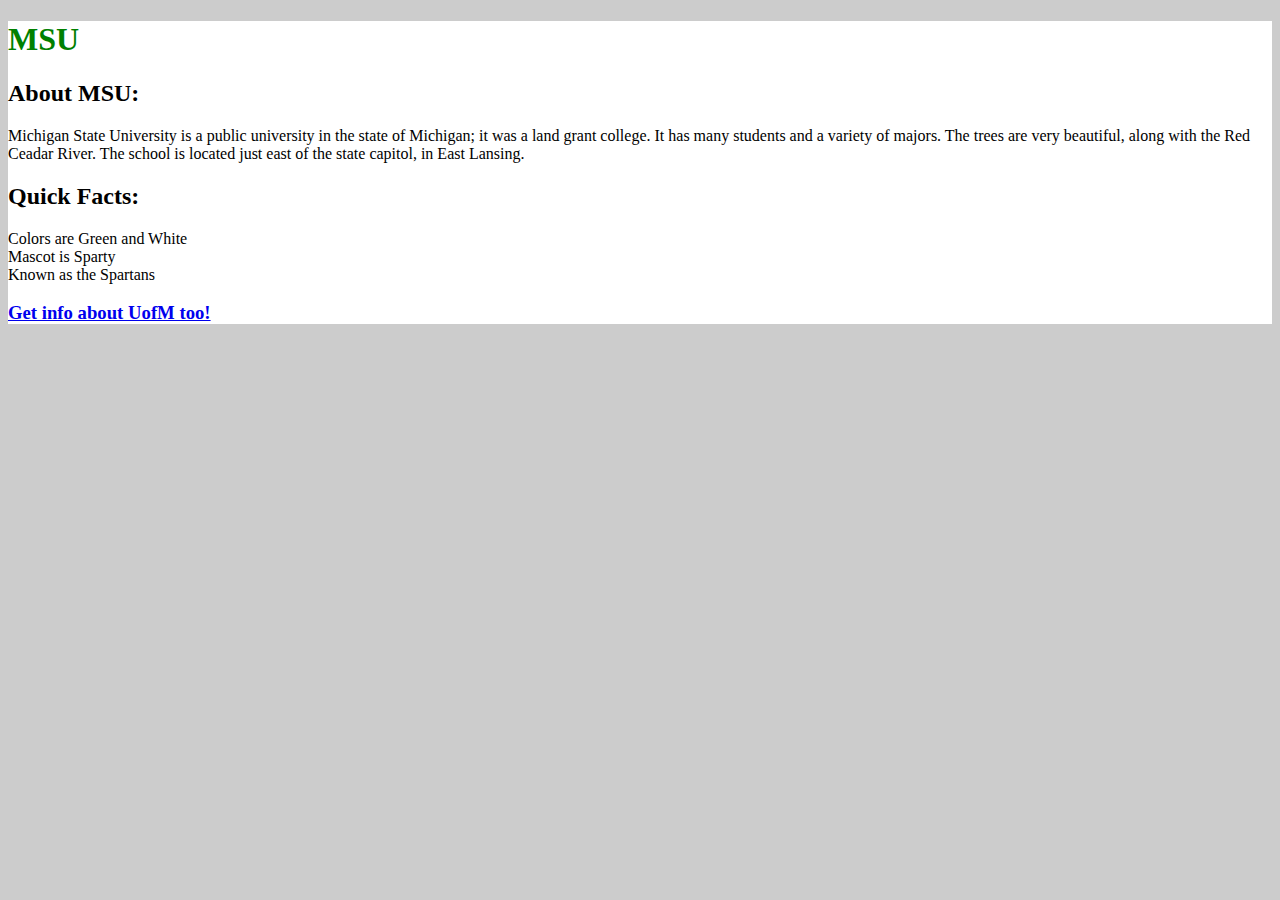
<file: Week5/index.html>
<!doctype html>
<html class="no-js" lang="en">
    <head>
        <meta charset="utf-8">
        <meta http-equiv="x-ua-compatible" content="ie=edge">
        <title>MultiPages</title>
        <meta name="description" content="">
        <meta name="viewport" content="width=device-width, initial-scale=1">
        <link rel="stylesheet" href="indexstyle.css">
    </head>
    <body>
        <div id="msu" class="mischools">
            <h1>MSU</h1>
            <h2>About MSU:</h2>
            <p>Michigan State University is a public university in the state of Michigan; it was a land grant college.
            It has many students and a variety of majors. The trees are very beautiful, along with the Red Ceadar River.
            The school is located just east of the state capitol, in East Lansing.</p>
            <h2>Quick Facts:</h2>
            <li>Colors are Green and White</li>
            <li>Mascot is Sparty</li>
            <li>Known as the Spartans</li>
            <nav>
                <h3><a href="index2.html">Get info about UofM too!</a></h3>
            </nav>
        </div>
    </body>
</html>
</file>
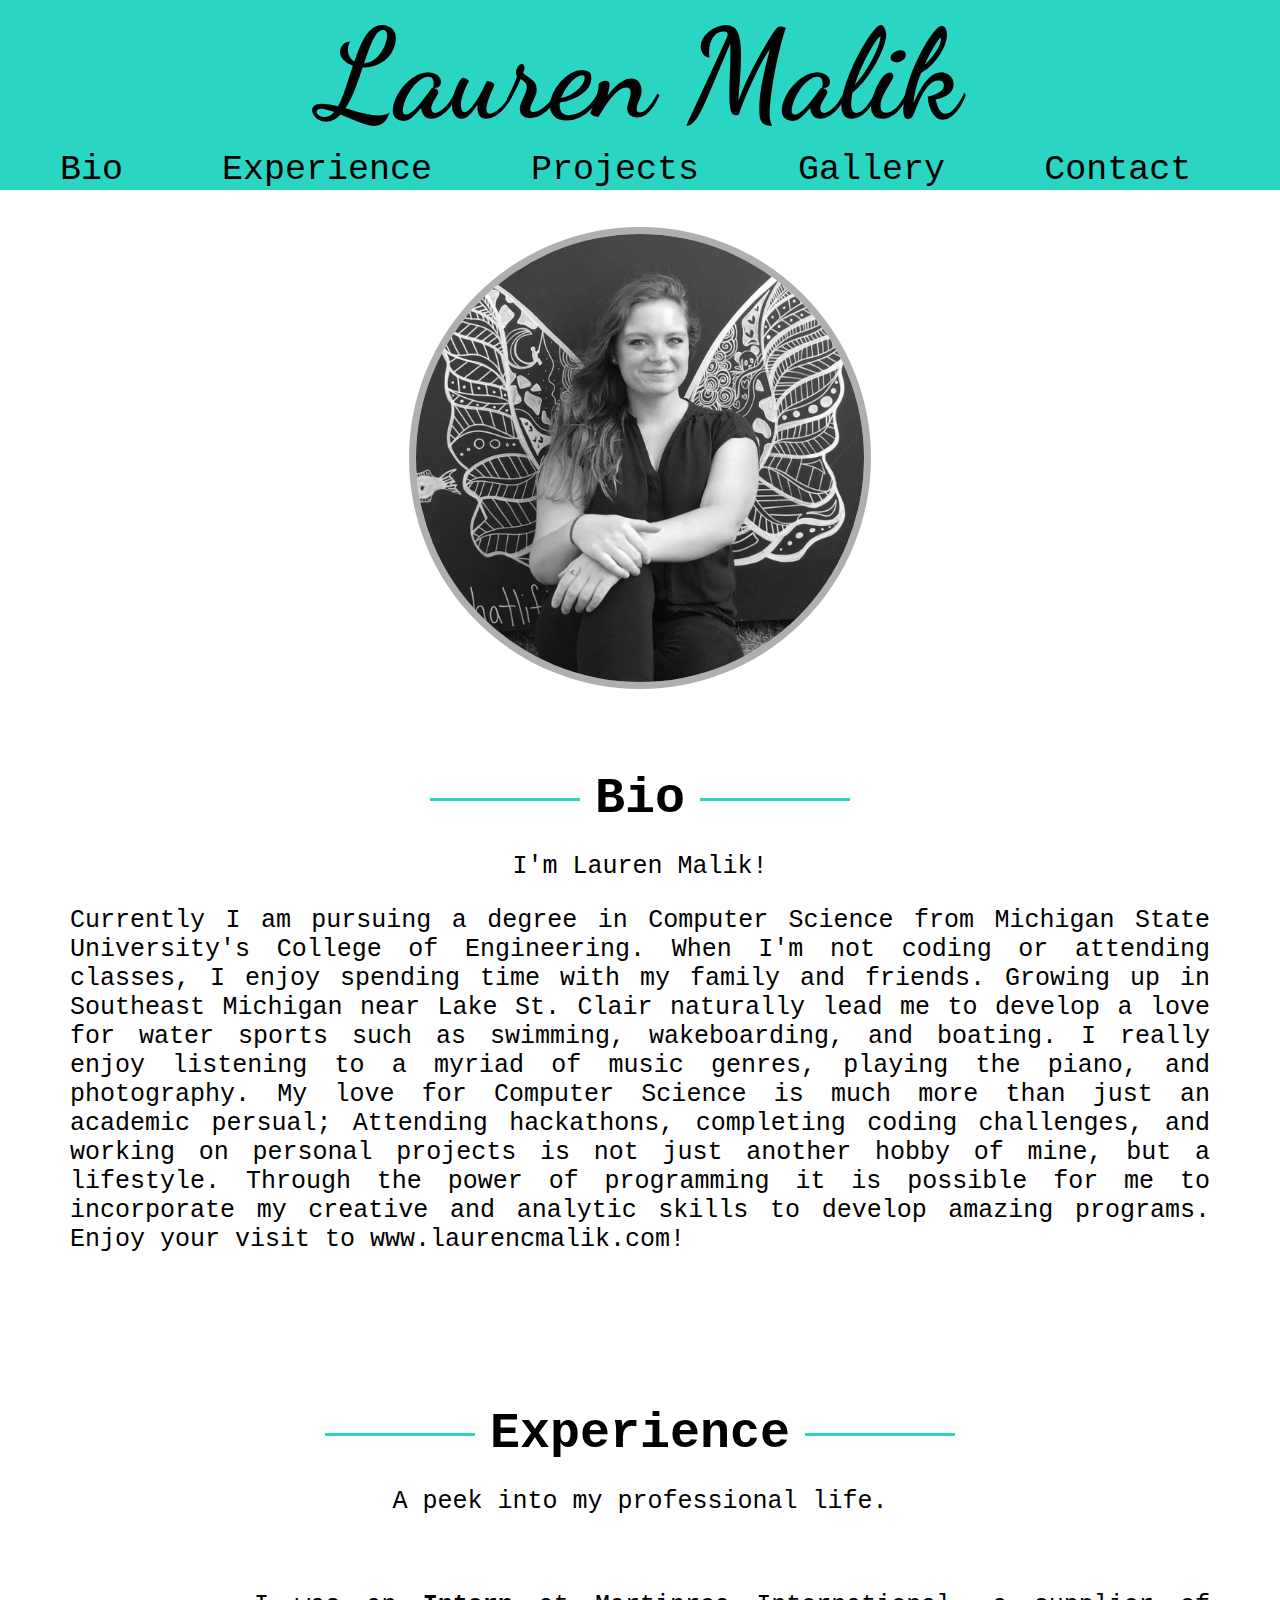
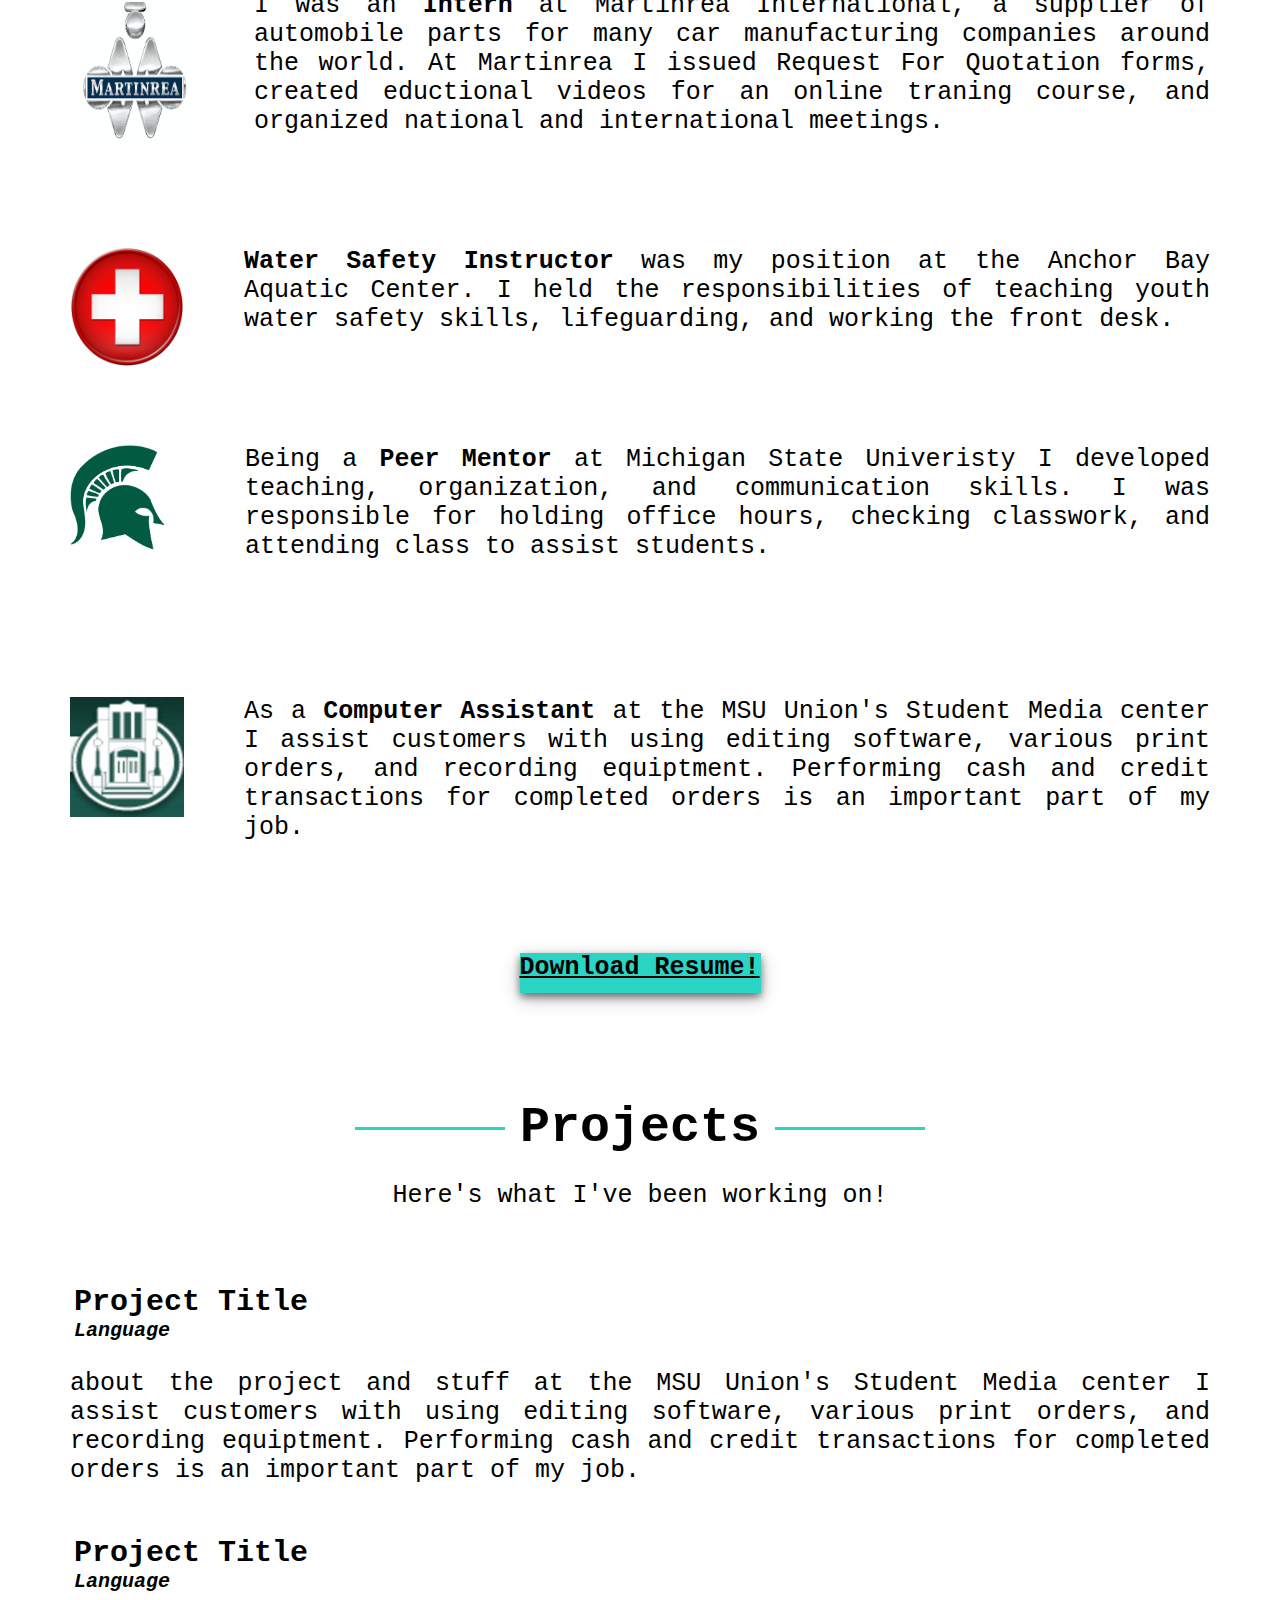
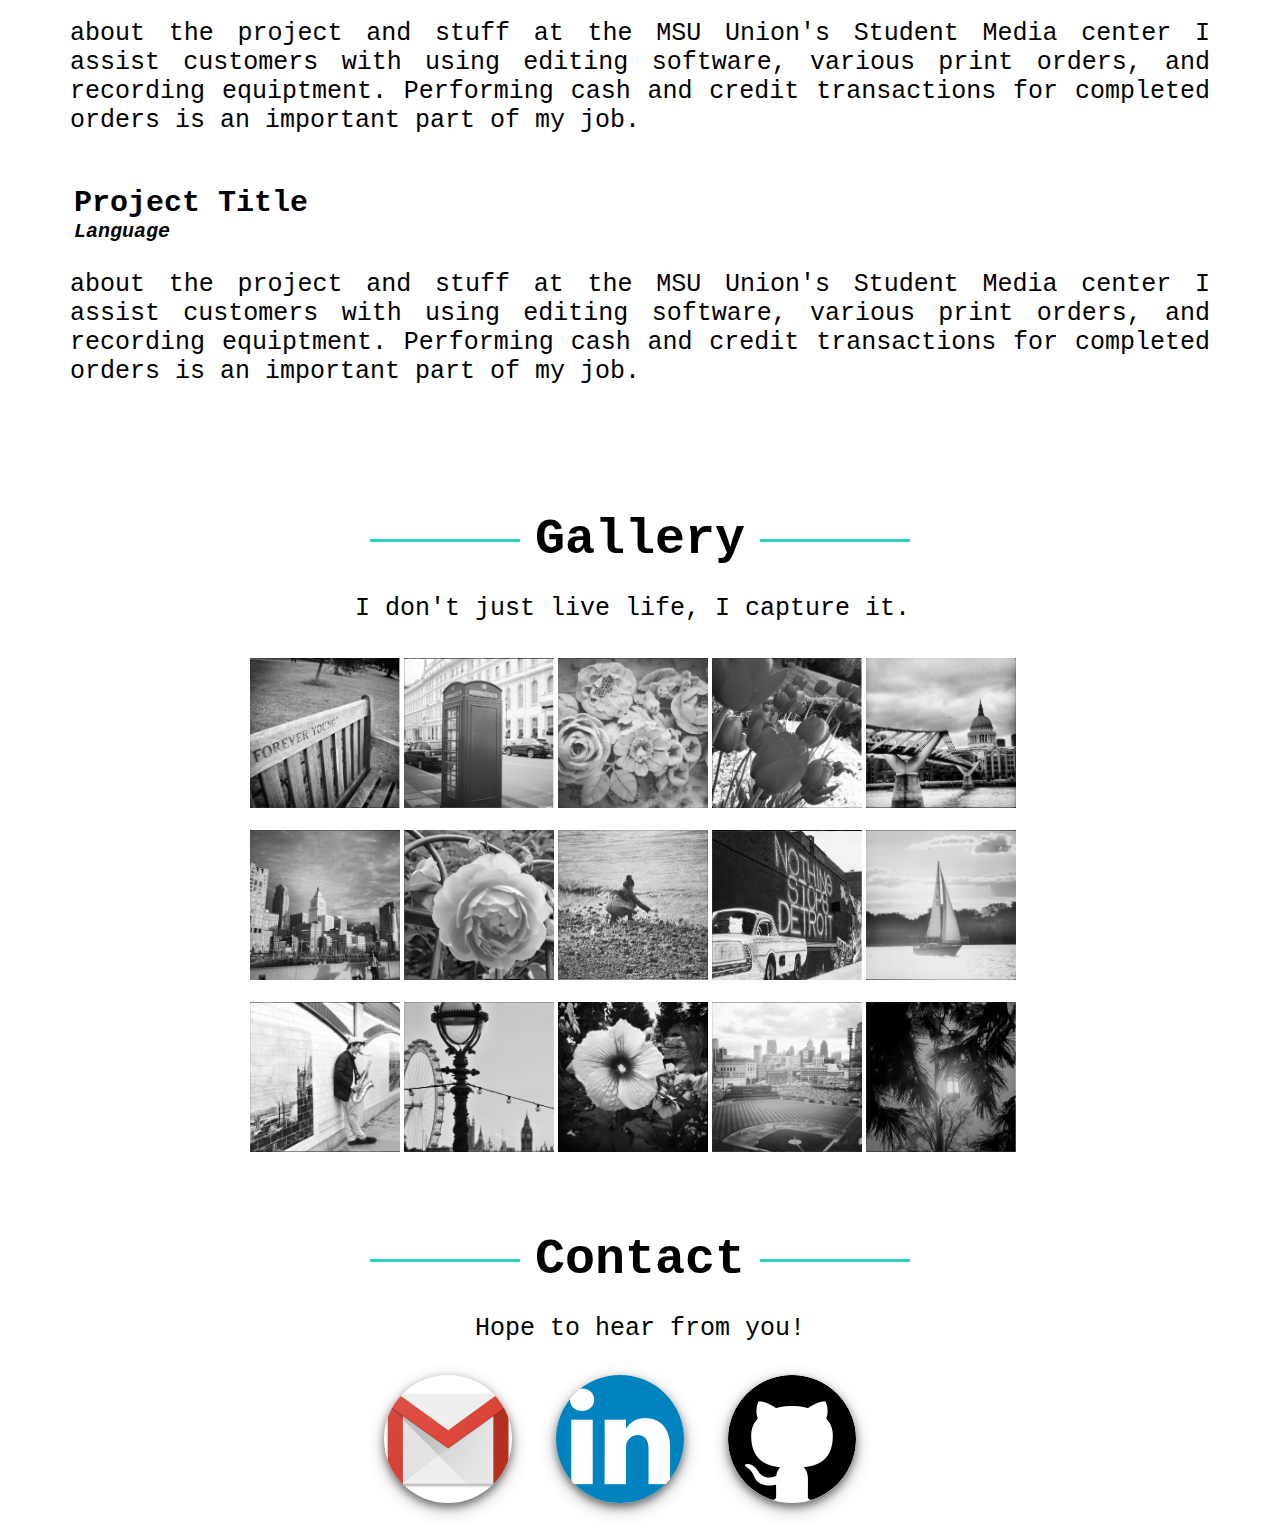
<file: Project/lauren.html>
<!doctype html>
<html class="no-js" lang="en">
    <head>
        <meta charset="utf-8">
        <meta http-equiv="x-ua-compatible" content="ie=edge">
        <title>Lauren Malik</title>
        <meta name="description" content="">
        <meta name="viewport" content="width=device-width, initial-scale=1">
        <link href="https://fonts.googleapis.com/css?family=Dancing+Script" rel="stylesheet">
        <link rel="stylesheet" href="mystyle.css">
        <script src="myjava.js"></script>
    </head>
    <body>
        <div id="stick">
            <nav class="nav-link">
                <a href="#bio">Bio</a>
                <a href="#experience">Experience</a>
                <a href="#projects">Projects</a>
                <a href="#gallery">Gallery</a>
                <a href="#contact">Contact</a>
            </nav>
        </div>
        <div class="nostick">
            <header class="header">
                <h1>Lauren Malik</h1>
                <nav class="nav-link">
                    <a href="#bio">Bio</a>
                    <a href="#experience">Experience</a>
                    <a href="#projects">Projects</a>
                    <a href="#gallery">Gallery</a>
                    <a href="#contact">Contact</a>
                </nav>
            </header>
        </div>
        <div class="mypage">
            <div class="border">
                <div class="meimg">
                    <img src="mebutterfly.jpg" alt="butterfly">
                </div>
            </div>
            <section id="bio" class="bioclass">
                <h2><span>Bio</span></h2>
                <div class="hello">
                    <p>I'm Lauren Malik!</p>
                </div>
                <div class="hi">
                    <p>Currently I am pursuing a degree in Computer Science from Michigan State University's College of Engineering. When I'm not coding or attending classes, I enjoy spending time with my family and friends. Growing up in Southeast Michigan near Lake St. Clair naturally lead me to develop a love for water sports such as swimming, wakeboarding, and boating. I really enjoy listening to a myriad of music genres, playing the piano, and photography. My love for Computer Science is much more than just an academic persual; Attending hackathons, completing coding challenges, and working on personal projects is not just another hobby of mine, but a lifestyle. Through the power of programming it is possible for me to incorporate my creative and analytic skills to develop amazing programs. Enjoy your visit to www.laurencmalik.com!
                    </p>
                </div>
            </section>
            <section id="experience" class="expclass">
                <h2><span>Experience</span></h2>
                <div class="peek">
                    <p>A peek into my professional life.</p>
                </div>
                <div class="alignp">
                    <div class="martinrea">
                        <p>
                            <img src="martinrea.png" alt="martinrea" align="left">
                            I was an <strong>Intern</strong> at Martinrea International, a supplier of automobile parts for many car manufacturing companies around the world. At Martinrea I issued Request For Quotation forms, created eductional videos for an online traning course, and organized national and international meetings.  
                        </p>
                    </div>
                    <br></br>
                    <div class="lifeguard">
                        <p>
                            <img src="lifeguard.png" alt="lifeguard" align="left">
                            <strong>Water Safety Instructor</strong> was my position at the Anchor Bay Aquatic Center. I held the responsibilities of teaching youth water safety skills, lifeguarding, and working the front desk. 
                        </p>
                    </div>
                    <br></br>
                    <div class="mentor">
                        <p>
                            <img src="mentor.png" alt="mentor" align="left">
                            Being a <strong>Peer Mentor</strong> at Michigan State Univeristy I developed teaching, organization, and communication skills. I was responsible for holding office hours, checking classwork, and attending class to assist students. 
                        </p>
                    </div>
                    <br></br>
                    <div class="union">
                        <p>
                            <img src="union.png" alt="union" align="left">
                            As a <strong>Computer Assistant</strong> at the MSU Union's Student Media center I assist customers with using editing software, various print orders, and recording equiptment. Performing cash and credit transactions for completed orders is an important part of my job. 
                        </p>
                    </div>
                    <br></br>
                    <div class="resume">
                        <nav>
                            <a href="resume.pdf" download><strong>Download Resume!</strong></a>
                        </nav>
                    </div>
                </div>
            </section>
             <section id="projects" class="projclass">
                <h2><span>Projects</span></h2>
                <p>Here's what I've been working on!
                <h3>Project Title</h3>
                <h4>Language</h4>
                <div class="projdes">
                    <p>about the project and stuff at the MSU Union's Student Media center I assist customers with using editing software, various print orders, and recording equiptment. Performing cash and credit transactions for completed orders is an important part of my job. </p>
                </div>
                <h3>Project Title</h3>
                <h4>Language</h4>
                <div class="projdes">
                    <p>about the project and stuff at the MSU Union's Student Media center I assist customers with using editing software, various print orders, and recording equiptment. Performing cash and credit transactions for completed orders is an important part of my job. </p>
                </div>
                <h3>Project Title</h3>
                <h4>Language</h4>
                <div class="projdes">
                    <p>about the project and stuff at the MSU Union's Student Media center I assist customers with using editing software, various print orders, and recording equiptment. Performing cash and credit transactions for completed orders is an important part of my job. </p>
                </div>
            </section>
            <section id="gallery" class="galleryclass">
                <h2><span>Gallery</span></h2><!-- span is used for click -->
                <p> I don't just live life, I capture it.</p>
                <div class="images">
                    <img id="bench" src="bench.png" alt="Bench, Hyde Park" width="150" height="150">
                    <img id="booth"src="booth.png" alt="Phone Booth, London" width="150" height="150">
                    <img id="stoneflowers" src="stoneflowers.png" alt="Stone Flowers Architecture" width="150" height="150">
                    <img id="tulips" src="tulips.png" alt="Tulips, Michigan" width="150" height="150">
                    <img id="bridge" src="bridge.png" alt="Millennium Bridge, London" width="150" height="150">
                    <br></br>
                    <img id="city" src="city.png" alt="Cincinnati, Ohio" width="150" height="150">
                    <img id="flower" src="flower.png" alt="Rose, Hyde Park" width="150" height="150">
                    <img id="girl" src="girl.png" alt="The River Thames, London" width="150" height="150">
                    <img id="detroit" src="Detroit.png" alt="Detroit, Michigan" width="150" height="150">
                    <img id="boat" src="boat.png" alt="Lake St. Clair, Michigan" width="150" height="150">
                    <br></br>
                    <img id="boy" src="boy.png" alt="The Tube, London" width="150" height="150">
                    <img id="light" src="light.png" alt="The London Eye, England" width="150" height="150">
                    <img id="largeflower" src="largeflower.png" alt="Flower, Ohio" width="150" height="150">
                    <img id="ballpark" src="ballpark.png" alt="Comerica Park, Detroit" width="150" height="150">
                    <img id="tree" src="tree.png" alt="Michigan State University" width="150" height="150">
                </div>
                <!-- The Modal -->
           <!-- <div id="myModal" class="modal">

              The Close Button 
              <span class="close" onclick="document.getElementById('myModal').style.display='none'">&times;</span> 

              <!-- Modal Content (The Image)
              <img class="modal-content" id="img01">

              <!-- Modal Caption (Image Text)
              <div id="caption"></div>
            </div>-->
            </section>
             <section id="contact" class="contactclass">
                <h2><span>Contact</span></h2>
                <div class="contp">
                    <p>Hope to hear from you!</p>
                </div>
                <a href="mailto:malikl0799@gmail.com"><img src="Gmail-icon.png" alt="gmail"></a>
                <a href="https://www.linkedin.com/in/maliklauren"><img src="linkedin.png" alt="linkedin"></a>
                <a href="https://github.com/maliklau"><img src="github.png" alt="github"></a>
            </section>
        </div>
    </body>
</html>
</file>
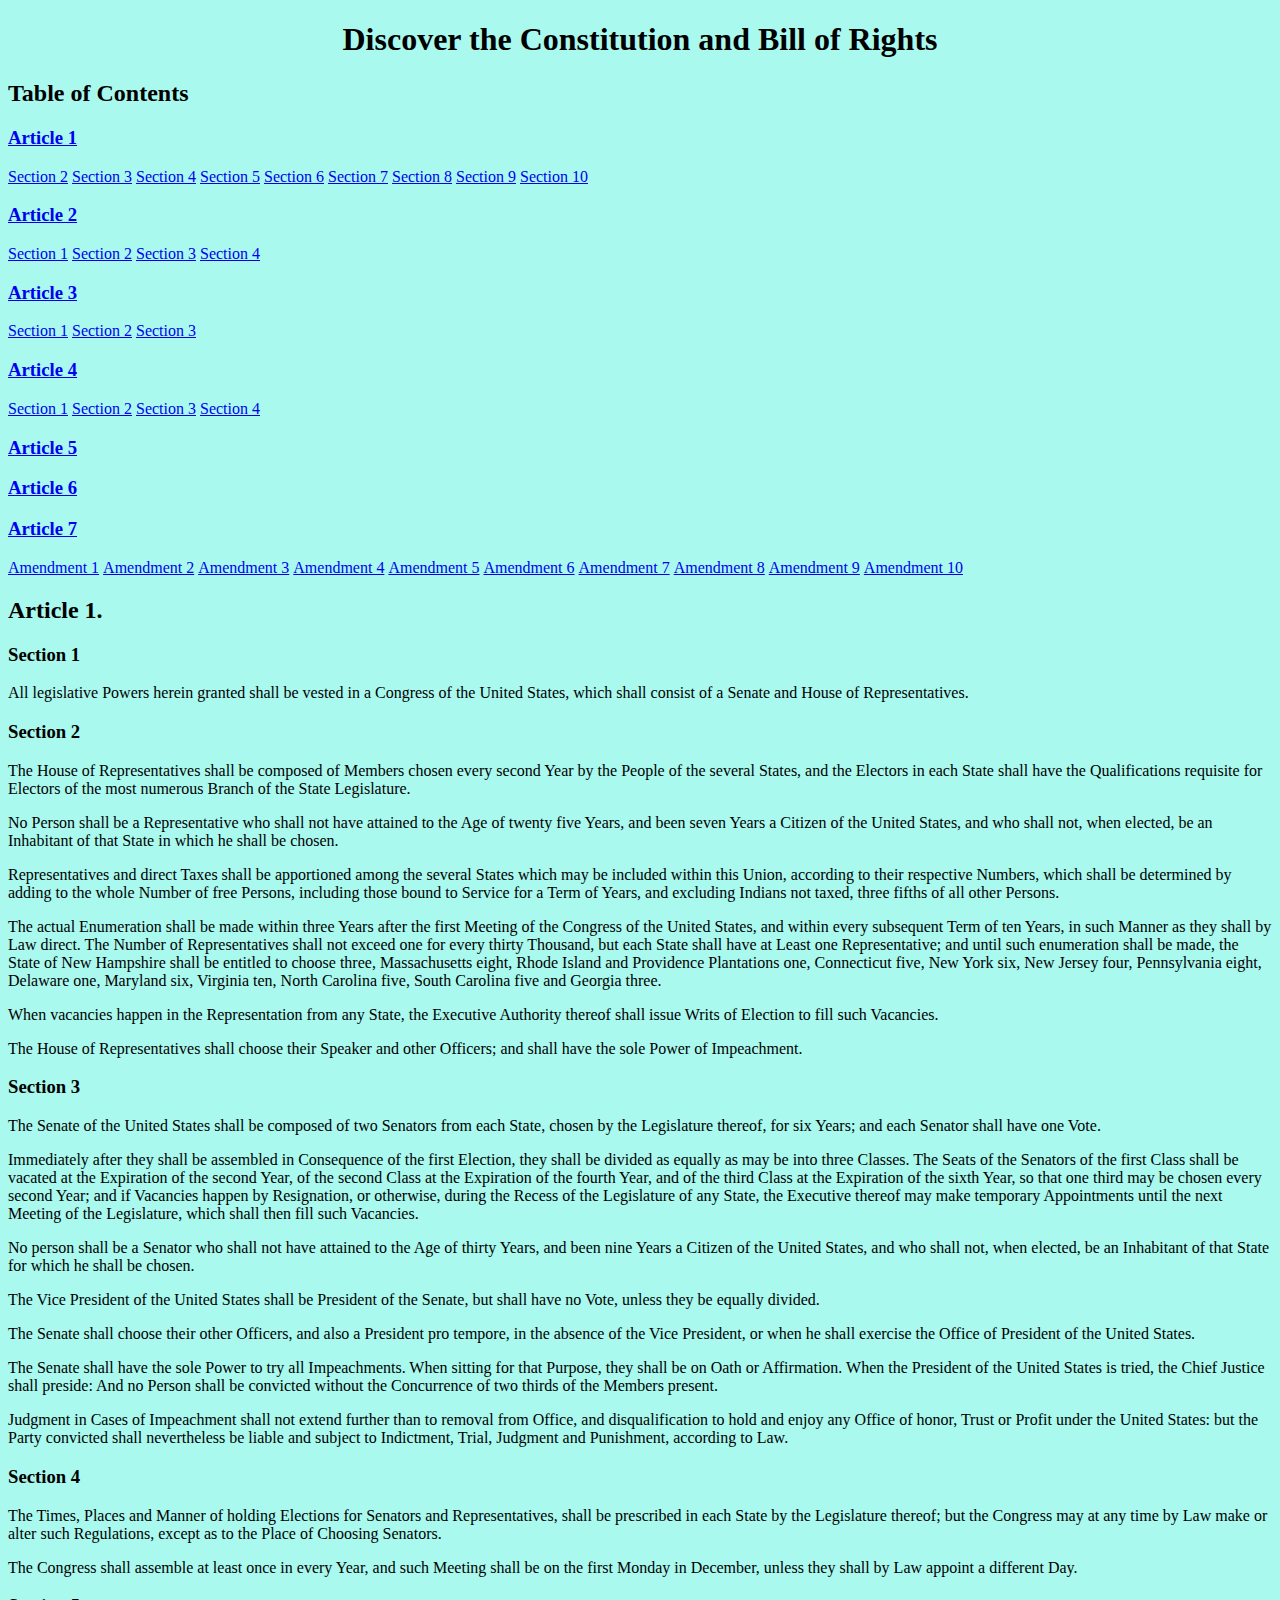
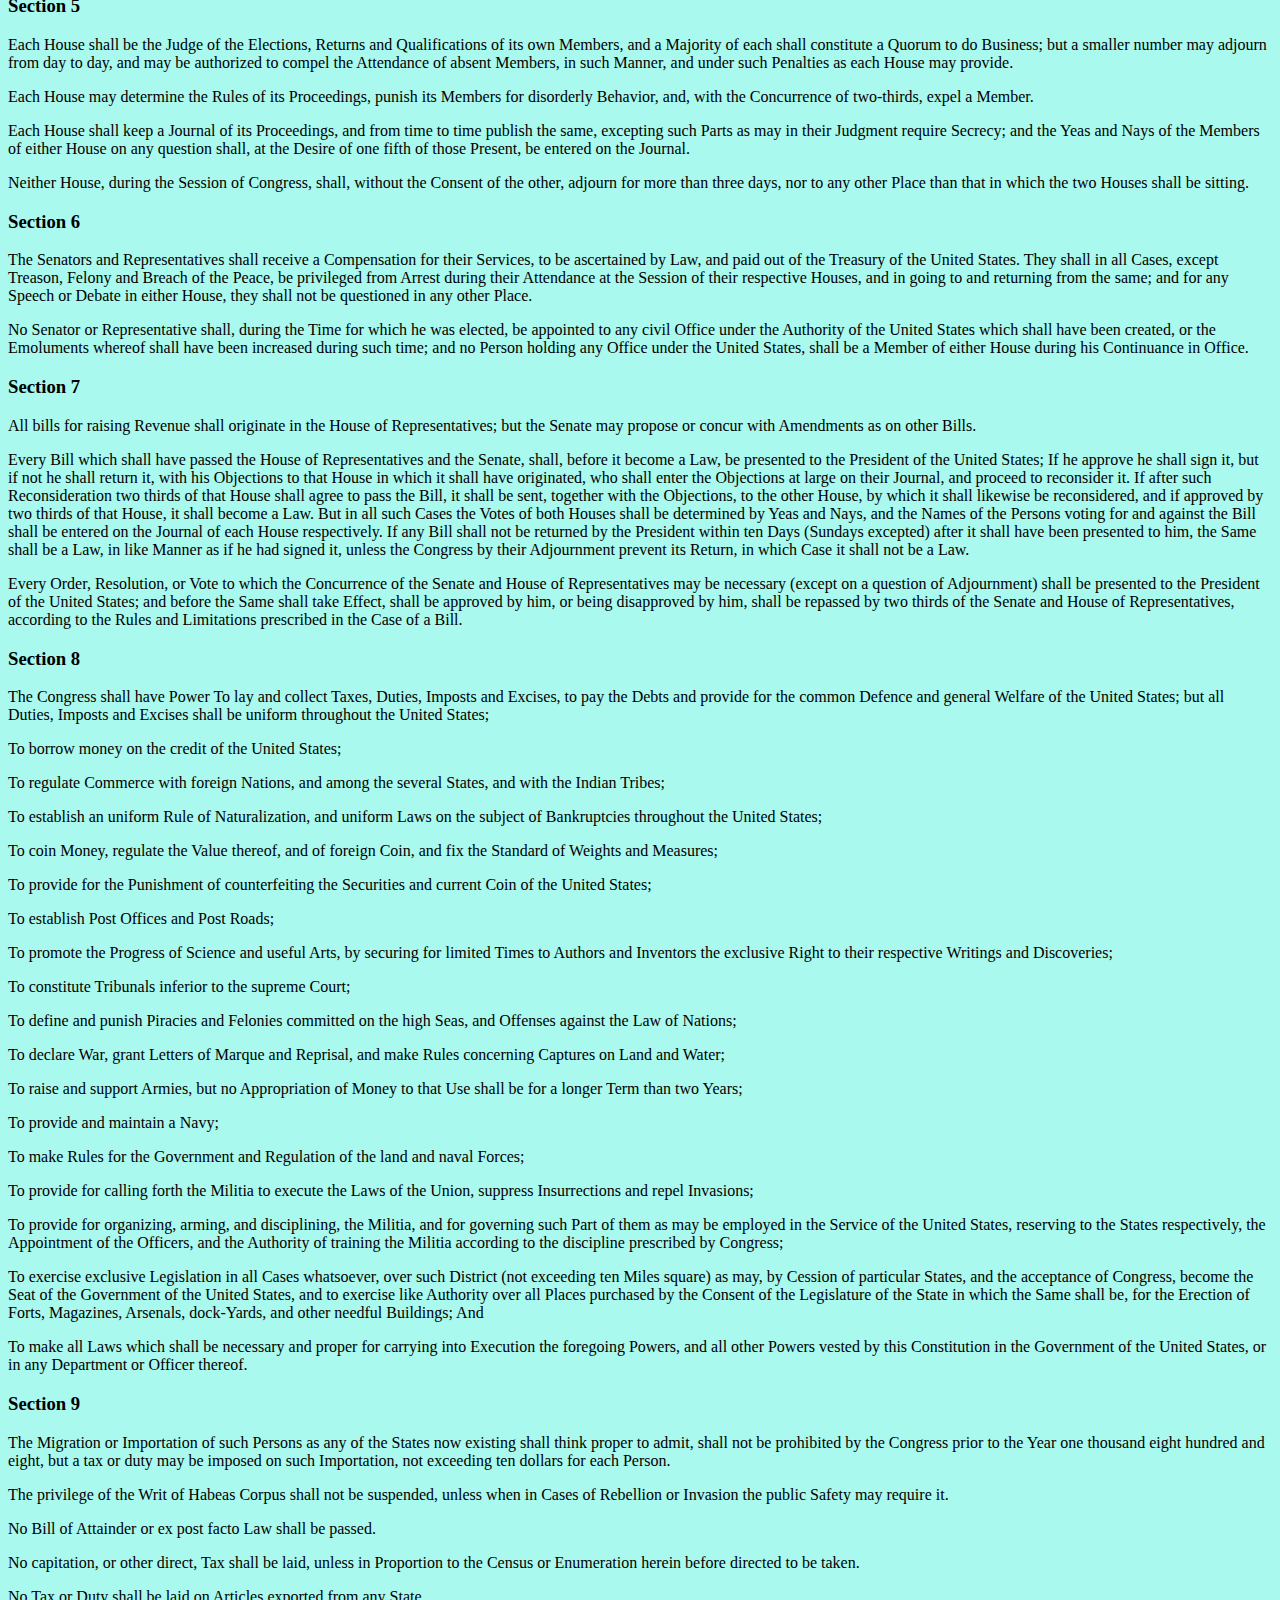
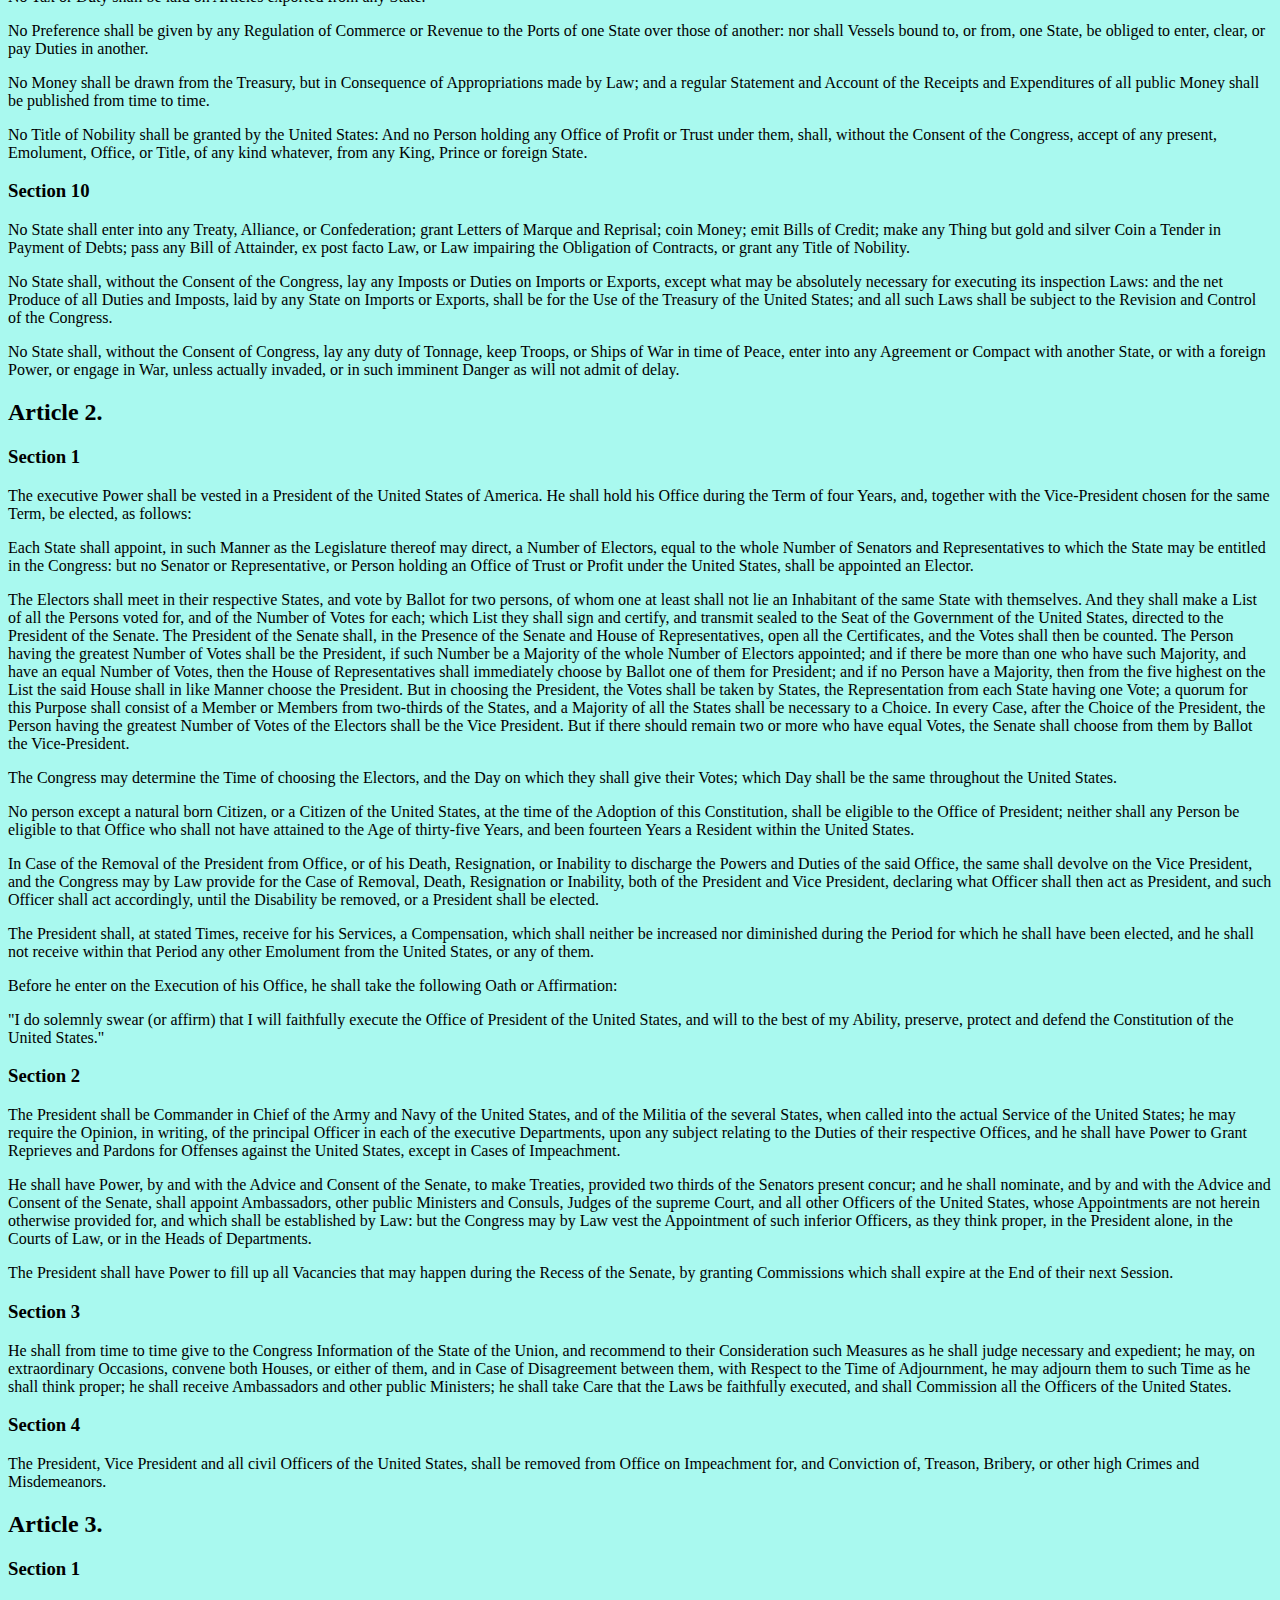
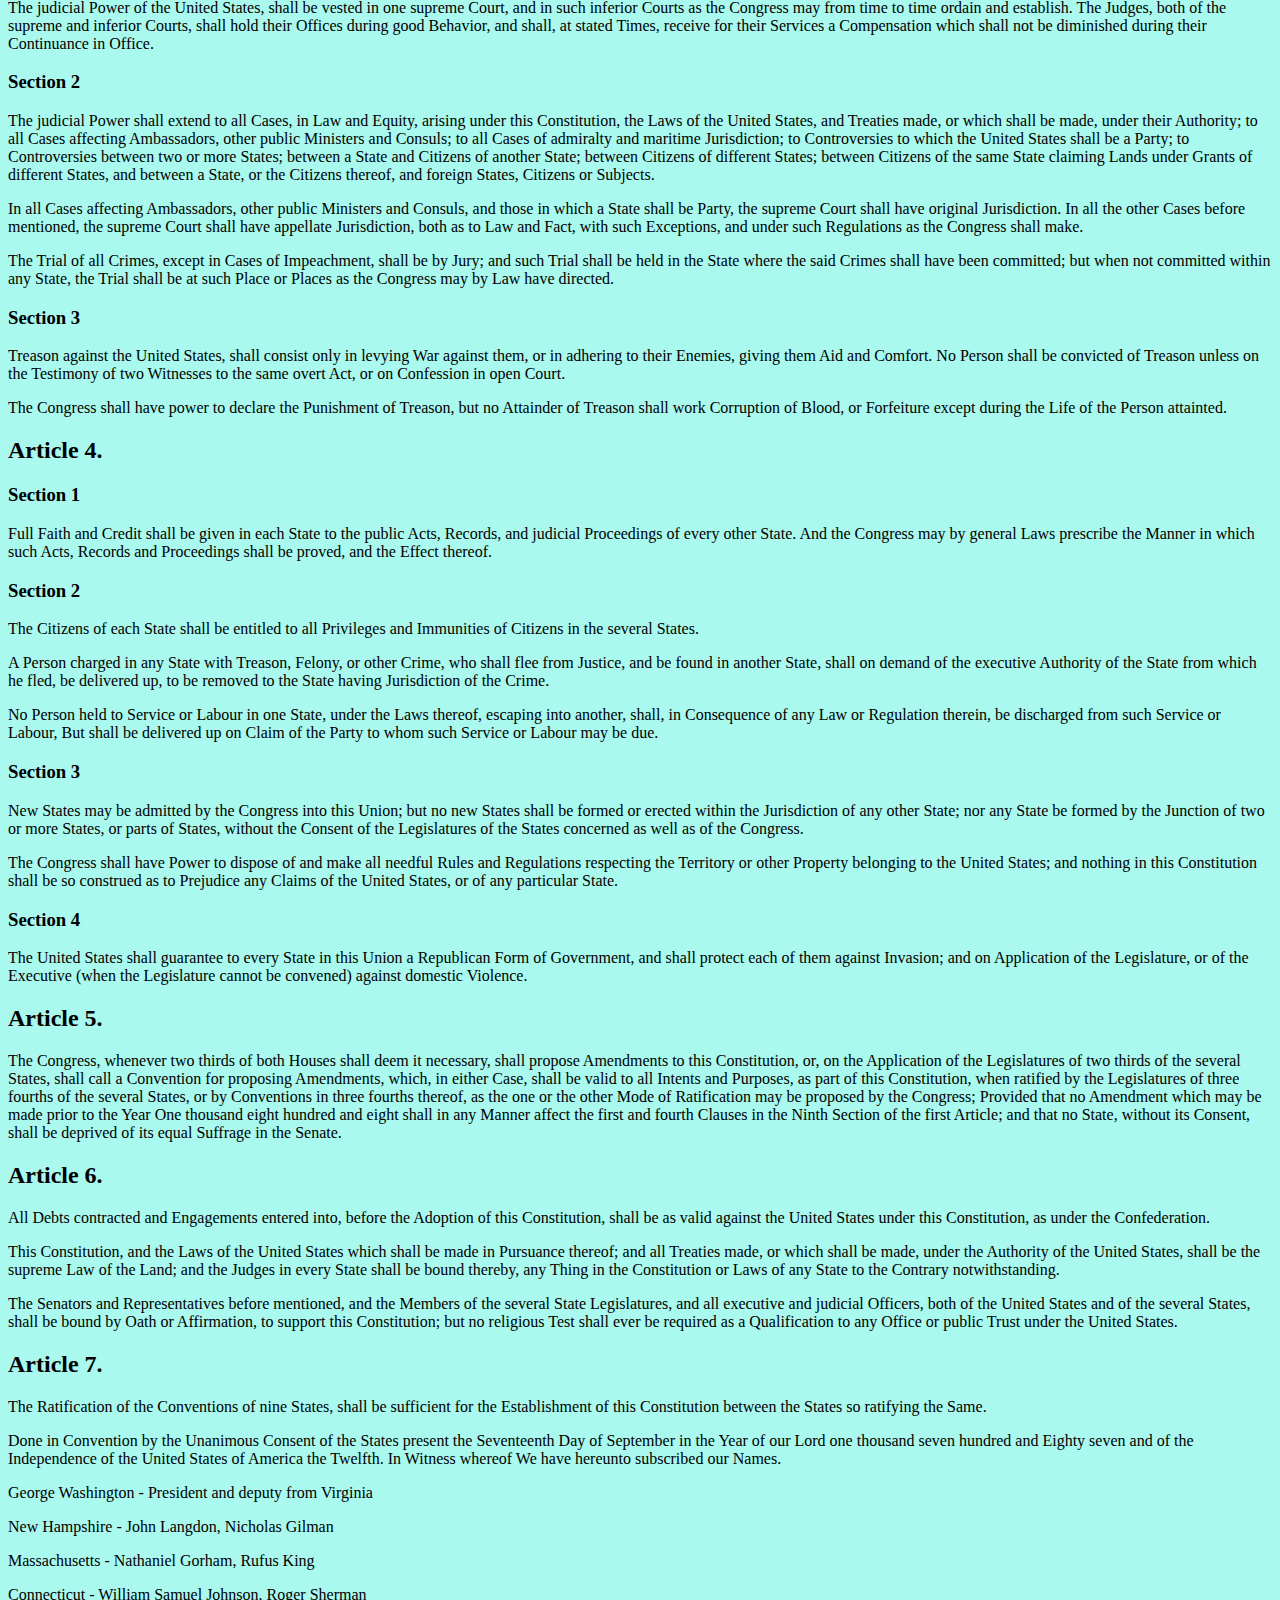
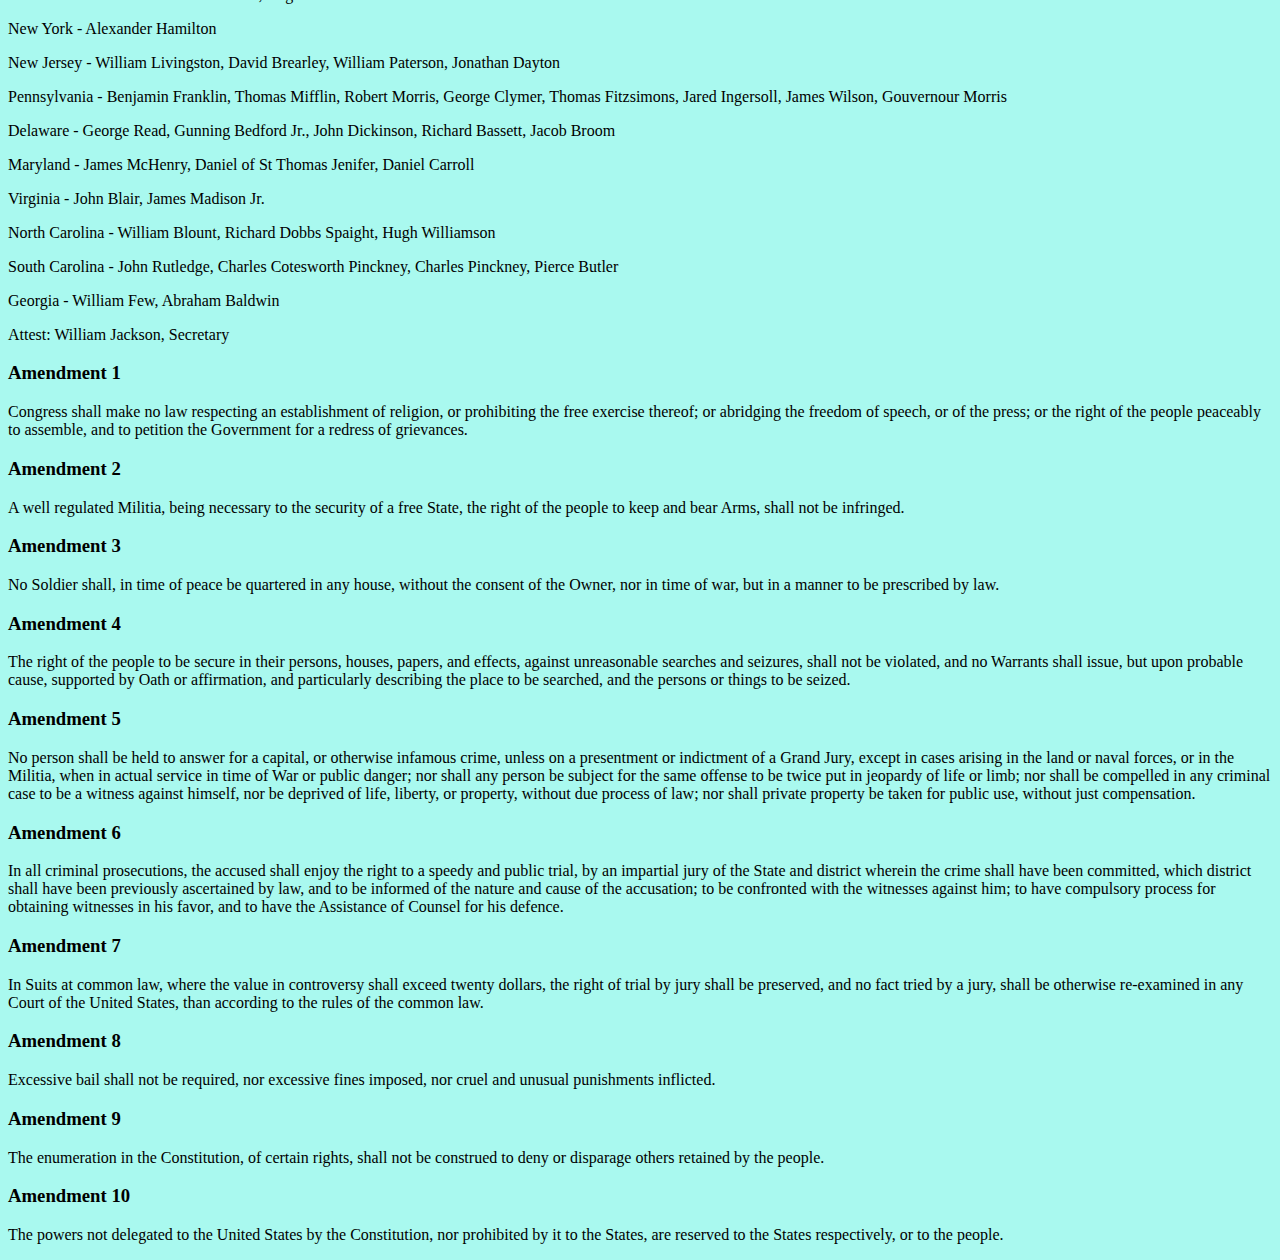
<file: Week4/constitution.html>
<!doctype html>
<html class="no-js" lang="en">
    <head>
        <meta charset="utf-8">
        <meta http-equiv="x-ua-compatible" content="ie=edge">
        <title>Constitution and Bill of Rights</title>
        <meta name="description" content="">
        <meta name="viewport" content="width=device-width, initial-scale=1">
        <link rel="stylesheet" href="conststyle.css">
    </head>
    <body>
        <h1 style="text-align:center">Discover the Constitution and Bill of Rights</h1>
        <h2>Table of Contents</h2>
        <nav>
            <h3><a href=#Article-1>Article 1</a></h3>
                <li><a href=#Section-2>Section 2</a></li>
                <li><a href=#Section-3>Section 3</a></li>
                <li><a href=#Section-4>Section 4</a></li>
                <li><a href=#Section-5>Section 5</a></li>
                <li><a href=#Section-6>Section 6</a></li>
                <li><a href=#Section-7>Section 7</a></li>
                <li><a href=#Section-8>Section 8</a></li>
                <li><a href=#Section-9>Section 9</a></li>
                <li><a href=#Section-10>Section 10</a></li>
            <h3><a href="Article-2">Article 2</a></h3>
                <li><a href=#Section-1a2>Section 1</a></li>
                <li><a href=#Section-2a2>Section 2</a></li>
                <li><a href=#Section-3a2>Section 3</a></li>
                <li><a href=#Section-4a2>Section 4</a></li>
            <h3><a href="Article-3">Article 3</a></h3>
                <li><a href=#Section-1a3>Section 1</a></li>
                <li><a href=#Section-2a3>Section 2</a></li>
                <li><a href=#Section-3a3>Section 3</a></li>
            <h3><a href="Article-4">Article 4</a></h3>
                <li><a href=#Section-1a4>Section 1</a></li>
                <li><a href=#Section-2a4>Section 2</a></li>
                <li><a href=#Section-3a4>Section 3</a></li>
                <li><a href=#Section-4a4>Section 4</a></li>
            <h3><a href=#Article-5>Article 5</a></h3>
            <h3><a href=#Article-6>Article 6</a></h3>
            <h3><a href=#Article-7>Article 7</a></h3>
                <li><a href=#Amendment1>Amendment 1</a></li>
                <li><a href=#Amendment2>Amendment 2</a></li>
                <li><a href=#Amendment3>Amendment 3</a></li>
                <li><a href=#Amendment4>Amendment 4</a></li>
                <li><a href=#Amendment5>Amendment 5</a></li>
                <li><a href=#Amendment6>Amendment 6</a></li>
                <li><a href=#Amendment7>Amendment 7</a></li>
                <li><a href=#Amendment1>Amendment 8</a></li>
                <li><a href=#Amendment2>Amendment 9</a></li>
                <li><a href=#Amendment10>Amendment 10</a></li>
        </nav>
        <main>
            <section id="Article-1" class="Article-1">
                <h2>Article 1.</h2>
                <article id="Section-1" class="Section-1">
                    <h3>Section 1</h3>
                    All legislative Powers herein granted shall be vested in a Congress of the
                    United States, which shall consist of a Senate and House of Representatives.
                </article>
                <article id="Section-2" class="Section-2">
                    <h3>Section 2</h3>
                    <p>The House of Representatives shall be composed of Members chosen every second
                    Year by the People of the several States, and the Electors in each State shall
                    have the Qualifications requisite for Electors of the most numerous Branch of
                    the State Legislature.</p>

                    <p>No Person shall be a Representative who shall not have attained to the Age of
                    twenty five Years, and been seven Years a Citizen of the United States, and who
                    shall not, when elected, be an Inhabitant of that State in which he shall be
                    chosen.</p>
                
                    <p>Representatives and direct Taxes shall be apportioned among the several States
                    which may be included within this Union, according to their respective Numbers,
                    which shall be determined by adding to the whole Number of free Persons,
                    including those bound to Service for a Term of Years, and excluding Indians not
                    taxed, three fifths of all other Persons.</p>

                    <p>The actual Enumeration shall be made within three Years after the first Meeting
                    of the Congress of the United States, and within every subsequent Term of ten
                    Years, in such Manner as they shall by Law direct. The Number of
                    Representatives shall not exceed one for every thirty Thousand, but each State
                    shall have at Least one Representative; and until such enumeration shall be
                    made, the State of New Hampshire shall be entitled to choose three,
                    Massachusetts eight, Rhode Island and Providence Plantations one, Connecticut
                    five, New York six, New Jersey four, Pennsylvania eight, Delaware one, Maryland
                    six, Virginia ten, North Carolina five, South Carolina five and Georgia three.</p>

                    <p>When vacancies happen in the Representation from any State, the Executive
                    Authority thereof shall issue Writs of Election to fill such Vacancies.</p>

                    <p>The House of Representatives shall choose their Speaker and other Officers; and
                    shall have the sole Power of Impeachment.</p>
                </article>
                <article id="Section-3" class="Section-3">
                    <h3>Section 3</h3>
                    <p>The Senate of the United States shall be composed of two Senators from each
                    State, chosen by the Legislature thereof, for six Years; and each Senator shall
                    have one Vote.</p>

                    <p>Immediately after they shall be assembled in Consequence of the first Election,
                    they shall be divided as equally as may be into three Classes. The Seats of the
                    Senators of the first Class shall be vacated at the Expiration of the second
                    Year, of the second Class at the Expiration of the fourth Year, and of the
                    third Class at the Expiration of the sixth Year, so that one third may be
                    chosen every second Year; and if Vacancies happen by Resignation, or otherwise,
                    during the Recess of the Legislature of any State, the Executive thereof may
                    make temporary Appointments until the next Meeting of the Legislature, which
                    shall then fill such Vacancies.</p>

                    <p>No person shall be a Senator who shall not have attained to the Age of thirty
                    Years, and been nine Years a Citizen of the United States, and who shall not,
                    when elected, be an Inhabitant of that State for which he shall be chosen.</p>

                    <p>The Vice President of the United States shall be President of the Senate, but
                    shall have no Vote, unless they be equally divided.</p>

                    <p>The Senate shall choose their other Officers, and also a President pro tempore,
                    in the absence of the Vice President, or when he shall exercise the Office of
                    President of the United States.</p>

                    <p>The Senate shall have the sole Power to try all Impeachments. When sitting for
                    that Purpose, they shall be on Oath or Affirmation. When the President of the
                    United States is tried, the Chief Justice shall preside: And no Person shall be
                    convicted without the Concurrence of two thirds of the Members present.</p>

                    <p>Judgment in Cases of Impeachment shall not extend further than to removal from
                    Office, and disqualification to hold and enjoy any Office of honor, Trust or
                    Profit under the United States: but the Party convicted shall nevertheless be
                    liable and subject to Indictment, Trial, Judgment and Punishment, according to
                    Law.</p>
                </article>
                <article id="Section-4" class="Section-4">
                    <h3>Section 4</h3>
                    <p>The Times, Places and Manner of holding Elections for Senators and
                    Representatives, shall be prescribed in each State by the Legislature thereof;
                    but the Congress may at any time by Law make or alter such Regulations, except
                    as to the Place of Choosing Senators.</p>

                    <p>The Congress shall assemble at least once in every Year, and such Meeting shall
                    be on the first Monday in December, unless they shall by Law appoint a
                    different Day.</p>
                </article>
                <article id="Section-5" class="Section-5">
                    <h3>Section 5</h3>
                    <p>Each House shall be the Judge of the Elections, Returns and Qualifications of
                    its own Members, and a Majority of each shall constitute a Quorum to do
                    Business; but a smaller number may adjourn from day to day, and may be
                    authorized to compel the Attendance of absent Members, in such Manner, and
                    under such Penalties as each House may provide.</p>

                    <p>Each House may determine the Rules of its Proceedings, punish its Members for
                    disorderly Behavior, and, with the Concurrence of two-thirds, expel a Member.</p>

                    <p>Each House shall keep a Journal of its Proceedings, and from time to time
                    publish the same, excepting such Parts as may in their Judgment require
                    Secrecy; and the Yeas and Nays of the Members of either House on any question
                    shall, at the Desire of one fifth of those Present, be entered on the Journal.</p>

                    <p>Neither House, during the Session of Congress, shall, without the Consent of
                    the other, adjourn for more than three days, nor to any other Place than that
                    in which the two Houses shall be sitting.</p>
                </article>
                <article id="Section-6" class="Section-6">
                    <h3>Section 6</h3>
                    <p>The Senators and Representatives shall receive a Compensation for their
                    Services, to be ascertained by Law, and paid out of the Treasury of the United
                    States. They shall in all Cases, except Treason, Felony and Breach of the
                    Peace, be privileged from Arrest during their Attendance at the Session of
                    their respective Houses, and in going to and returning from the same; and for
                    any Speech or Debate in either House, they shall not be questioned in any other
                    Place.</p>

                    <p>No Senator or Representative shall, during the Time for which he was elected,
                    be appointed to any civil Office under the Authority of the United States which
                    shall have been created, or the Emoluments whereof shall have been increased
                    during such time; and no Person holding any Office under the United States,
                    shall be a Member of either House during his Continuance in Office.</p>
                </article>
                <article id="Section-7" class="Section-7">
                    <h3>Section 7</h3>
                    <p>All bills for raising Revenue shall originate in the House of Representatives;
                    but the Senate may propose or concur with Amendments as on other Bills.</p>

                    <p>Every Bill which shall have passed the House of Representatives and the Senate,
                    shall, before it become a Law, be presented to the President of the United
                    States; If he approve he shall sign it, but if not he shall return it, with his
                    Objections to that House in which it shall have originated, who shall enter the
                    Objections at large on their Journal, and proceed to reconsider it. If after
                    such Reconsideration two thirds of that House shall agree to pass the Bill, it
                    shall be sent, together with the Objections, to the other House, by which it
                    shall likewise be reconsidered, and if approved by two thirds of that House, it
                    shall become a Law. But in all such Cases the Votes of both Houses shall be
                    determined by Yeas and Nays, and the Names of the Persons voting for and
                    against the Bill shall be entered on the Journal of each House respectively. If
                    any Bill shall not be returned by the President within ten Days (Sundays
                    excepted) after it shall have been presented to him, the Same shall be a Law,
                    in like Manner as if he had signed it, unless the Congress by their Adjournment
                    prevent its Return, in which Case it shall not be a Law.</p>

                    <p>Every Order, Resolution, or Vote to which the Concurrence of the Senate and
                    House of Representatives may be necessary (except on a question of Adjournment)
                    shall be presented to the President of the United States; and before the Same
                    shall take Effect, shall be approved by him, or being disapproved by him, shall
                    be repassed by two thirds of the Senate and House of Representatives, according
                    to the Rules and Limitations prescribed in the Case of a Bill.</p>
                </article>
                <article id="Section-8" class="Section-8">
                    <h3>Section 8</h3>
                    <p>The Congress shall have Power To lay and collect Taxes, Duties, Imposts and
                    Excises, to pay the Debts and provide for the common Defence and general
                    Welfare of the United States; but all Duties, Imposts and Excises shall be
                    uniform throughout the United States;</p>

                    <p>To borrow money on the credit of the United States;</p>

                    <p>To regulate Commerce with foreign Nations, and among the several States, and
                    with the Indian Tribes;</p>

                    <p>To establish an uniform Rule of Naturalization, and uniform Laws on the subject
                    of Bankruptcies throughout the United States;</p>

                    <p>To coin Money, regulate the Value thereof, and of foreign Coin, and fix the
                    Standard of Weights and Measures;</p>

                    <p>To provide for the Punishment of counterfeiting the Securities and current Coin
                    of the United States;</p>

                    <p>To establish Post Offices and Post Roads;</p>

                    <p>To promote the Progress of Science and useful Arts, by securing for limited
                    Times to Authors and Inventors the exclusive Right to their respective Writings
                    and Discoveries;</p>

                    <p>To constitute Tribunals inferior to the supreme Court;</p>

                    <p>To define and punish Piracies and Felonies committed on the high Seas, and
                    Offenses against the Law of Nations;</p>

                    <p>To declare War, grant Letters of Marque and Reprisal, and make Rules concerning
                    Captures on Land and Water;</p>

                    <p>To raise and support Armies, but no Appropriation of Money to that Use shall be
                    for a longer Term than two Years;</p>

                    <p>To provide and maintain a Navy;</p>

                    <p>To make Rules for the Government and Regulation of the land and naval Forces;</p>

                    <p>To provide for calling forth the Militia to execute the Laws of the Union,
                    suppress Insurrections and repel Invasions;</p>

                    <p>To provide for organizing, arming, and disciplining, the Militia, and for
                    governing such Part of them as may be employed in the Service of the United
                    States, reserving to the States respectively, the Appointment of the Officers,
                    and the Authority of training the Militia according to the discipline
                    prescribed by Congress;</p>

                    <p>To exercise exclusive Legislation in all Cases whatsoever, over such District
                    (not exceeding ten Miles square) as may, by Cession of particular States, and
                    the acceptance of Congress, become the Seat of the Government of the United
                    States, and to exercise like Authority over all Places purchased by the Consent
                    of the Legislature of the State in which the Same shall be, for the Erection of
                    Forts, Magazines, Arsenals, dock-Yards, and other needful Buildings; And</p>

                    <p>To make all Laws which shall be necessary and proper for carrying into
                    Execution the foregoing Powers, and all other Powers vested by this
                    Constitution in the Government of the United States, or in any Department or
                    Officer thereof.</p>
                </article>
                <article id="Section-9" class="Section-9">
                    <h3>Section 9</h3>
                    <p>The Migration or Importation of such Persons as any of the States now existing
                    shall think proper to admit, shall not be prohibited by the Congress prior to
                    the Year one thousand eight hundred and eight, but a tax or duty may be imposed
                    on such Importation, not exceeding ten dollars for each Person.</p>

                    <p>The privilege of the Writ of Habeas Corpus shall not be suspended, unless when
                    in Cases of Rebellion or Invasion the public Safety may require it.</p>

                    <p>No Bill of Attainder or ex post facto Law shall be passed.</p>

                    <p>No capitation, or other direct, Tax shall be laid, unless in Proportion to the
                    Census or Enumeration herein before directed to be taken.</p>

                    <p>No Tax or Duty shall be laid on Articles exported from any State.</p>

                    <p>No Preference shall be given by any Regulation of Commerce or Revenue to the
                    Ports of one State over those of another: nor shall Vessels bound to, or from,
                    one State, be obliged to enter, clear, or pay Duties in another.</p>

                    <p>No Money shall be drawn from the Treasury, but in Consequence of Appropriations
                    made by Law; and a regular Statement and Account of the Receipts and
                    Expenditures of all public Money shall be published from time to time.</p>

                    <p>No Title of Nobility shall be granted by the United States: And no Person
                    holding any Office of Profit or Trust under them, shall, without the Consent of
                    the Congress, accept of any present, Emolument, Office, or Title, of any kind
                    whatever, from any King, Prince or foreign State.</p>
                </article>
                <article id="Section-10" class="Section-10">
                    <h3>Section 10</h3>
                    <p>No State shall enter into any Treaty, Alliance, or Confederation; grant Letters
                    of Marque and Reprisal; coin Money; emit Bills of Credit; make any Thing but
                    gold and silver Coin a Tender in Payment of Debts; pass any Bill of Attainder,
                    ex post facto Law, or Law impairing the Obligation of Contracts, or grant any
                    Title of Nobility.</p>

                    <p>No State shall, without the Consent of the Congress, lay any Imposts or Duties
                    on Imports or Exports, except what may be absolutely necessary for executing
                    its inspection Laws: and the net Produce of all Duties and Imposts, laid by
                    any State on Imports or Exports, shall be for the Use of the Treasury of the
                    United States; and all such Laws shall be subject to the Revision and Control
                    of the Congress.</p>

                    <p>No State shall, without the Consent of Congress, lay any duty of Tonnage, keep
                    Troops, or Ships of War in time of Peace, enter into any Agreement or Compact
                    with another State, or with a foreign Power, or engage in War, unless actually
                    invaded, or in such imminent Danger as will not admit of delay.</p>
                </article>
            </section>
            <section id="Article-2" class="Article-2">
                <h2>Article 2.</h2>
                <article id="Section-1a2" class="Section-1a2">
                    <h3>Section 1</h3>
                    <p>The executive Power shall be vested in a President of the United States of
                    America. He shall hold his Office during the Term of four Years, and, together
                    with the Vice-President chosen for the same Term, be elected, as follows:</p>

                    <p>Each State shall appoint, in such Manner as the Legislature thereof may direct,
                    a Number of Electors, equal to the whole Number of Senators and Representatives
                    to which the State may be entitled in the Congress: but no Senator or
                    Representative, or Person holding an Office of Trust or Profit under the United
                    States, shall be appointed an Elector.</p>

                    <p>The Electors shall meet in their respective States, and vote by Ballot for two
                    persons, of whom one at least shall not lie an Inhabitant of the same State
                    with themselves. And they shall make a List of all the Persons voted for, and
                    of the Number of Votes for each; which List they shall sign and certify, and
                    transmit sealed to the Seat of the Government of the United States, directed to
                    the President of the Senate. The President of the Senate shall, in the Presence
                    of the Senate and House of Representatives, open all the Certificates, and the
                    Votes shall then be counted. The Person having the greatest Number of Votes
                    shall be the President, if such Number be a Majority of the whole Number of
                    Electors appointed; and if there be more than one who have such Majority, and
                    have an equal Number of Votes, then the House of Representatives shall
                    immediately choose by Ballot one of them for President; and if no Person have a
                    Majority, then from the five highest on the List the said House shall in like
                    Manner choose the President. But in choosing the President, the Votes shall be
                    taken by States, the Representation from each State having one Vote; a quorum
                    for this Purpose shall consist of a Member or Members from two-thirds of the
                    States, and a Majority of all the States shall be necessary to a Choice. In
                    every Case, after the Choice of the President, the Person having the greatest
                    Number of Votes of the Electors shall be the Vice President. But if there
                    should remain two or more who have equal Votes, the Senate shall choose from
                    them by Ballot the Vice-President.</p>

                    <p>The Congress may determine the Time of choosing the Electors, and the Day on
                    which they shall give their Votes; which Day shall be the same throughout the
                    United States.</p>

                    <p>No person except a natural born Citizen, or a Citizen of the United States, at
                    the time of the Adoption of this Constitution, shall be eligible to the Office
                    of President; neither shall any Person be eligible to that Office who shall not
                    have attained to the Age of thirty-five Years, and been fourteen Years a
                    Resident within the United States.</p>

                    <p>In Case of the Removal of the President from Office, or of his Death,
                    Resignation, or Inability to discharge the Powers and Duties of the said
                    Office, the same shall devolve on the Vice President, and the Congress may by
                    Law provide for the Case of Removal, Death, Resignation or Inability, both of
                    the President and Vice President, declaring what Officer shall then act as
                    President, and such Officer shall act accordingly, until the Disability be
                    removed, or a President shall be elected.</p>

                    <p>The President shall, at stated Times, receive for his Services, a Compensation,
                    which shall neither be increased nor diminished during the Period for which he
                    shall have been elected, and he shall not receive within that Period any other
                    Emolument from the United States, or any of them.</p>

                    <p>Before he enter on the Execution of his Office, he shall take the following
                    Oath or Affirmation:</p>

                    <p>"I do solemnly swear (or affirm) that I will faithfully execute the Office of
                    President of the United States, and will to the best of my Ability, preserve,
                    protect and defend the Constitution of the United States."</p>
                </article>
                 <article id="Section-2a2" class="Section-2a2">
                    <h3>Section 2</h3>
                    <p>The President shall be Commander in Chief of the Army and Navy of the United
                    States, and of the Militia of the several States, when called into the actual
                    Service of the United States; he may require the Opinion, in writing, of the
                    principal Officer in each of the executive Departments, upon any subject
                    relating to the Duties of their respective Offices, and he shall have Power to
                    Grant Reprieves and Pardons for Offenses against the United States, except in
                    Cases of Impeachment.</p>

                    <p>He shall have Power, by and with the Advice and Consent of the Senate, to make
                    Treaties, provided two thirds of the Senators present concur; and he shall
                    nominate, and by and with the Advice and Consent of the Senate, shall appoint
                    Ambassadors, other public Ministers and Consuls, Judges of the supreme Court,
                    and all other Officers of the United States, whose Appointments are not herein
                    otherwise provided for, and which shall be established by Law: but the Congress
                    may by Law vest the Appointment of such inferior Officers, as they think
                    proper, in the President alone, in the Courts of Law, or in the Heads of
                    Departments.</p>

                    <p>The President shall have Power to fill up all Vacancies that may happen during
                    the Recess of the Senate, by granting Commissions which shall expire at the End
                    of their next Session.</p>
                </article>
                <article id="Section-3a2" class="Section-3a2">
                    <h3>Section 3</h3>
                    <p>He shall from time to time give to the Congress Information of the State of the
                    Union, and recommend to their Consideration such Measures as he shall judge
                    necessary and expedient; he may, on extraordinary Occasions, convene both
                    Houses, or either of them, and in Case of Disagreement between them, with
                    Respect to the Time of Adjournment, he may adjourn them to such Time as he
                    shall think proper; he shall receive Ambassadors and other public Ministers; he
                    shall take Care that the Laws be faithfully executed, and shall Commission all
                    the Officers of the United States.</p>
                </article>
                <article id="Section-4a2" class="Section-4a2">
                    <h3>Section 4</h3>
                    <p>The President, Vice President and all civil Officers of the United States,
                    shall be removed from Office on Impeachment for, and Conviction of, Treason,
                    Bribery, or other high Crimes and Misdemeanors.</p>
                </article>
            </section>
            <section>
                <h2>Article 3.</h2>
                <article id="Section-1a3" class="Section-1a3">
                    <h3>Section 1</h3>
                    <p>The judicial Power of the United States, shall be vested in one supreme Court,
                    and in such inferior Courts as the Congress may from time to time ordain and
                    establish. The Judges, both of the supreme and inferior Courts, shall hold
                    their Offices during good Behavior, and shall, at stated Times, receive for
                    their Services a Compensation which shall not be diminished during their
                    Continuance in Office.</p>
                </article>
                <article id="Section-2a3" class="Section-2a3">
                   <h3>Section 2</h3>
                    <p>The judicial Power shall extend to all Cases, in Law and Equity, arising under
                    this Constitution, the Laws of the United States, and Treaties made, or which
                    shall be made, under their Authority; to all Cases affecting Ambassadors, other
                    public Ministers and Consuls; to all Cases of admiralty and maritime
                    Jurisdiction; to Controversies to which the United States shall be a Party; to
                    Controversies between two or more States; between a State and Citizens of
                    another State; between Citizens of different States; between Citizens of the
                    same State claiming Lands under Grants of different States, and between a
                    State, or the Citizens thereof, and foreign States, Citizens or Subjects.</p>

                    <p>In all Cases affecting Ambassadors, other public Ministers and Consuls, and
                    those in which a State shall be Party, the supreme Court shall have original
                    Jurisdiction. In all the other Cases before mentioned, the supreme Court shall
                    have appellate Jurisdiction, both as to Law and Fact, with such Exceptions, and
                    under such Regulations as the Congress shall make.</p>

                    <p>The Trial of all Crimes, except in Cases of Impeachment, shall be by Jury; and
                    such Trial shall be held in the State where the said Crimes shall have been
                    committed; but when not committed within any State, the Trial shall be at such
                    Place or Places as the Congress may by Law have directed.</p>
                </article>
                <article id="Section-3a3" class="Section-3a3">
                    <h3>Section 3</h3>
                    <p>Treason against the United States, shall consist only in levying War against
                    them, or in adhering to their Enemies, giving them Aid and Comfort. No Person
                    shall be convicted of Treason unless on the Testimony of two Witnesses to the
                    same overt Act, or on Confession in open Court.</p>

                    <p>The Congress shall have power to declare the Punishment of Treason, but no
                    Attainder of Treason shall work Corruption of Blood, or Forfeiture except
                    during the Life of the Person attainted.</p>
                </article>
            </section>
            <section>
                <h2>Article 4.</h2>
                <article id="Section-1a4" class="Section-1a4">
                    <h3>Section 1</h3>
                    <p>Full Faith and Credit shall be given in each State to the public Acts, Records,
                    and judicial Proceedings of every other State. And the Congress may by general
                    Laws prescribe the Manner in which such Acts, Records and Proceedings shall be
                    proved, and the Effect thereof.</p>
                </article>
                <article id="Section-2a4" class="Section-2a4">
                    <h3>Section 2</h3>
                    <p>The Citizens of each State shall be entitled to all Privileges and Immunities
                    of Citizens in the several States.</p>

                    <p>A Person charged in any State with Treason, Felony, or other Crime, who shall
                    flee from Justice, and be found in another State, shall on demand of the
                    executive Authority of the State from which he fled, be delivered up, to be
                    removed to the State having Jurisdiction of the Crime.</p>

                    <p>No Person held to Service or Labour in one State, under the Laws thereof,
                    escaping into another, shall, in Consequence of any Law or Regulation therein,
                    be discharged from such Service or Labour, But shall be delivered up on Claim
                    of the Party to whom such Service or Labour may be due.</p>
                </article>
                <article id="Section-3a4" class="Section-3a4">
                    <h3>Section 3</h3>
                    <p>New States may be admitted by the Congress into this Union; but no new States
                    shall be formed or erected within the Jurisdiction of any other State; nor any
                    State be formed by the Junction of two or more States, or parts of States,
                    without the Consent of the Legislatures of the States concerned as well as of
                    the Congress.</p>

                    <p>The Congress shall have Power to dispose of and make all needful Rules and
                    Regulations respecting the Territory or other Property belonging to the United
                    States; and nothing in this Constitution shall be so construed as to Prejudice
                    any Claims of the United States, or of any particular State.</p>
                </article>
                <article id="Section-4a4" class="Section-4a4">
                    <h3>Section 4</h3>
                    <p>The United States shall guarantee to every State in this Union a Republican
                    Form of Government, and shall protect each of them against Invasion; and on
                    Application of the Legislature, or of the Executive (when the Legislature
                    cannot be convened) against domestic Violence.</p>
                </article>
            </section>
            <section id="Article-5" class="Article-5">
                <h2>Article 5.</h2>
                    <p>The Congress, whenever two thirds of both Houses shall deem it necessary, shall
                    propose Amendments to this Constitution, or, on the Application of the
                    Legislatures of two thirds of the several States, shall call a Convention for
                    proposing Amendments, which, in either Case, shall be valid to all Intents and
                    Purposes, as part of this Constitution, when ratified by the Legislatures of
                    three fourths of the several States, or by Conventions in three fourths
                    thereof, as the one or the other Mode of Ratification may be proposed by the
                    Congress; Provided that no Amendment which may be made prior to the Year One
                    thousand eight hundred and eight shall in any Manner affect the first and
                    fourth Clauses in the Ninth Section of the first Article; and that no State,
                    without its Consent, shall be deprived of its equal Suffrage in the Senate.</p>
            </section>
            <section id="Article-6" class="Article-6">
                <h2>Article 6.</h2>
                    <p>All Debts contracted and Engagements entered into, before the Adoption of this
                    Constitution, shall be as valid against the United States under this
                    Constitution, as under the Confederation.</p>

                    <p>This Constitution, and the Laws of the United States which shall be made in
                    Pursuance thereof; and all Treaties made, or which shall be made, under the
                    Authority of the United States, shall be the supreme Law of the Land; and the
                    Judges in every State shall be bound thereby, any Thing in the Constitution or
                    Laws of any State to the Contrary notwithstanding.</p>

                    <p>The Senators and Representatives before mentioned, and the Members of the
                    several State Legislatures, and all executive and judicial Officers, both of
                    the United States and of the several States, shall be bound by Oath or
                    Affirmation, to support this Constitution; but no religious Test shall ever be
                    required as a Qualification to any Office or public Trust under the United
                    States.</p>
            </section>
            <section id="Article-7" class="Article-7">
                    <h2>Article 7.</h2>

                    <p>The Ratification of the Conventions of nine States, shall be sufficient for the
                    Establishment of this Constitution between the States so ratifying the Same.</p>

                    <p>Done in Convention by the Unanimous Consent of the States present the
                    Seventeenth Day of September in the Year of our Lord one thousand seven hundred
                    and Eighty seven and of the Independence of the United States of America the
                    Twelfth. In Witness whereof We have hereunto subscribed our Names.</p>

                    <p>George Washington - President and deputy from Virginia</p>

                    <p>New Hampshire - John Langdon, Nicholas Gilman</p>

                    <p>Massachusetts - Nathaniel Gorham, Rufus King</p>

                    <p>Connecticut - William Samuel Johnson, Roger Sherman</p>

                    <p>New York - Alexander Hamilton</p>

                    <p>New Jersey - William Livingston, David Brearley, William Paterson, Jonathan
                    Dayton</p>

                    <p>Pennsylvania - Benjamin Franklin, Thomas Mifflin, Robert Morris, George Clymer,
                    Thomas Fitzsimons, Jared Ingersoll, James Wilson, Gouvernour Morris</p>

                    <p>Delaware - George Read, Gunning Bedford Jr., John Dickinson, Richard Bassett,
                    Jacob Broom</p>

                    <p>Maryland - James McHenry, Daniel of St Thomas Jenifer, Daniel Carroll</p>

                    <p>Virginia - John Blair, James Madison Jr.</p>

                    <p>North Carolina - William Blount, Richard Dobbs Spaight, Hugh Williamson</p>

                    <p>South Carolina - John Rutledge, Charles Cotesworth Pinckney, Charles Pinckney,
                    Pierce Butler</p>

                    <p>Georgia - William Few, Abraham Baldwin</p>

                    <p>Attest: William Jackson, Secretary</p>

                <article id="Amendment1" class="Amendment1">
                    <h3>Amendment 1</h3>
                    <p>Congress shall make no law respecting an establishment of religion, or
                    prohibiting the free exercise thereof; or abridging the freedom of speech, or
                    of the press; or the right of the people peaceably to assemble, and to petition
                    the Government for a redress of grievances.</p>
                </article>
                <article id="Amendment2" class="Amendment2">
                    <h3>Amendment 2</h3>
                    <p>A well regulated Militia, being necessary to the security of a free State, the
                    right of the people to keep and bear Arms, shall not be infringed.</p>
                </article>
                <article id="Amendment3" class="Amendment3">
                    <h3>Amendment 3</h3>
                    <p>No Soldier shall, in time of peace be quartered in any house, without the
                    consent of the Owner, nor in time of war, but in a manner to be prescribed by
                    law.</p>
                </article>
                <article id="Amendment4" class="Amendment4">
                    <h3>Amendment 4</h3>
                    <p>The right of the people to be secure in their persons, houses, papers, and
                    effects, against unreasonable searches and seizures, shall not be violated, and
                    no Warrants shall issue, but upon probable cause, supported by Oath or
                    affirmation, and particularly describing the place to be searched, and the
                    persons or things to be seized.</p>
                </article>
                <article id="Amendment5" class="Amendment5">
                    <h3>Amendment 5</h3>
                    <p>No person shall be held to answer for a capital, or otherwise infamous crime,
                    unless on a presentment or indictment of a Grand Jury, except in cases arising
                    in the land or naval forces, or in the Militia, when in actual service in time
                    of War or public danger; nor shall any person be subject for the same offense
                    to be twice put in jeopardy of life or limb; nor shall be compelled in any
                    criminal case to be a witness against himself, nor be deprived of life,
                    liberty, or property, without due process of law; nor shall private property be
                    taken for public use, without just compensation.</p>
                </article>
                <article id="Amendment6" class="Amendment6">
                    <h3>Amendment 6</h3>
                    <p>In all criminal prosecutions, the accused shall enjoy the right to a speedy and
                    public trial, by an impartial jury of the State and district wherein the crime
                    shall have been committed, which district shall have been previously
                    ascertained by law, and to be informed of the nature and cause of the
                    accusation; to be confronted with the witnesses against him; to have compulsory
                    process for obtaining witnesses in his favor, and to have the Assistance of
                    Counsel for his defence.</p>
                </article>
                <article id="Amendment7" class="Amendment7">
                    <h3>Amendment 7</h3>
                    <p>In Suits at common law, where the value in controversy shall exceed twenty
                    dollars, the right of trial by jury shall be preserved, and no fact tried by a
                    jury, shall be otherwise re-examined in any Court of the United States, than
                    according to the rules of the common law.</p>
                </article>
                <article id="Amendment8" class="Amendment8">
                    <h3>Amendment 8</h3>
                    <p>Excessive bail shall not be required, nor excessive fines imposed, nor cruel
                    and unusual punishments inflicted.</p>
                </article>
                <article id="Amendment9" class="Amendment9">
                    <h3>Amendment 9</h3>
                    <p>The enumeration in the Constitution, of certain rights, shall not be construed
                    to deny or disparage others retained by the people.</p>
                </article>
                <article id="Amendment10" class="Amendment10">
                    <h3>Amendment 10</h3>
                    <p>The powers not delegated to the United States by the Constitution, nor
                    prohibited by it to the States, are reserved to the States respectively, or to
                    the people.</p>
                </article>
            </section>
        </main>
    </body>
</html>
</file>
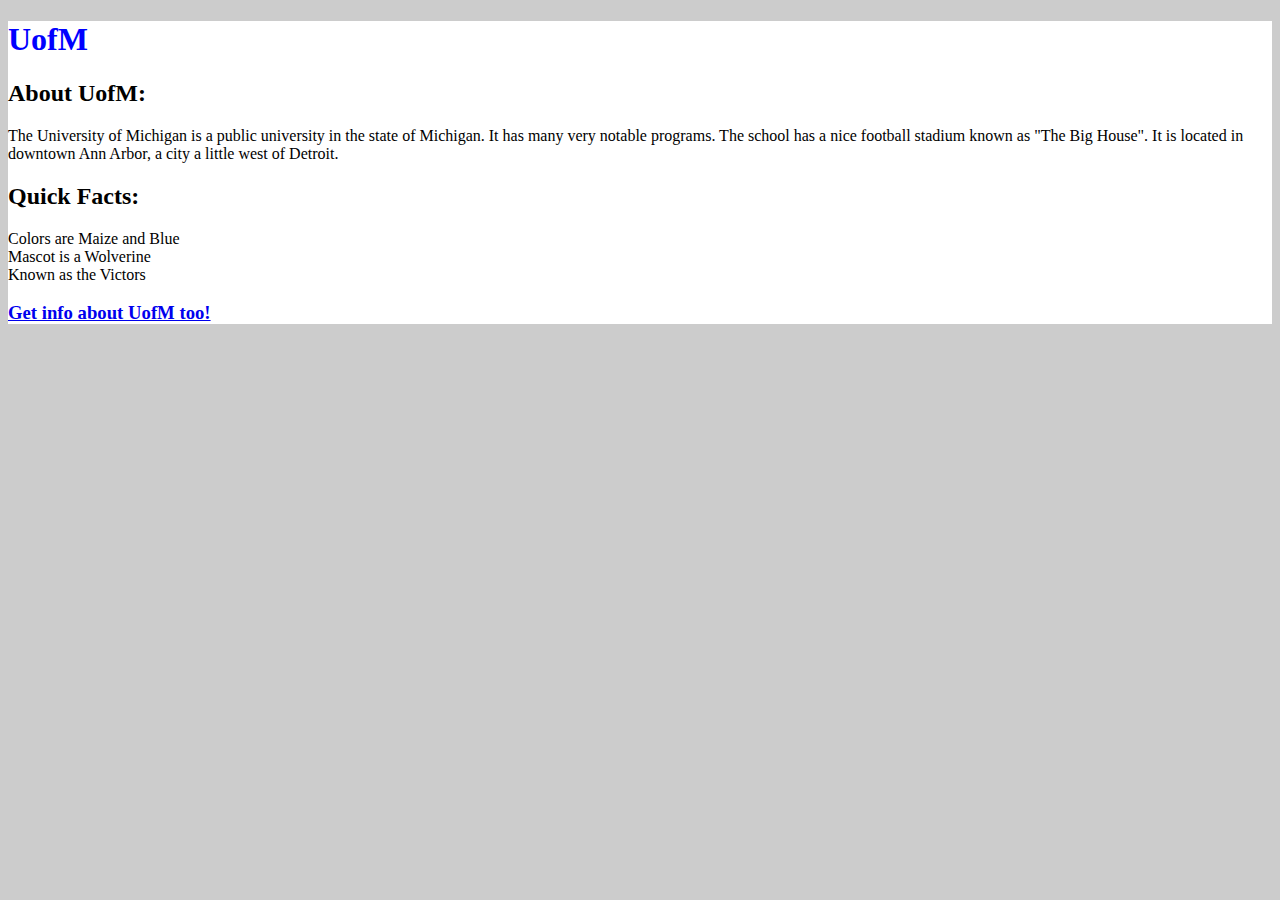
<file: Week5/index2.html>
<!doctype html>
<html class="no-js" lang="en">
    <head>
        <meta charset="utf-8">
        <meta http-equiv="x-ua-compatible" content="ie=edge">
        <title>MultiPages</title>
        <meta name="description" content="">
        <meta name="viewport" content="width=device-width, initial-scale=1">
        <link rel="stylesheet" href="indexstyle.css">
    </head>
    <body>
        <div id="umich" class="mischools">
            <h1>UofM</h1>
            <h2>About UofM:</h2>
            <p>The University of Michigan is a public university in the state of Michigan. It has many very notable programs.
            The school has a nice football stadium known as "The Big House". It is located in downtown Ann Arbor, a city a little west of Detroit.</p>
            <h2>Quick Facts:</h2>
            <li>Colors are Maize and Blue</li>
            <li>Mascot is a Wolverine</li>
            <li>Known as the Victors</li>
            <nav>
                <h3><a href="index.html">Get info about UofM too!</a></h3>
            </nav>
        </div>
    </body>
</html>
</file>
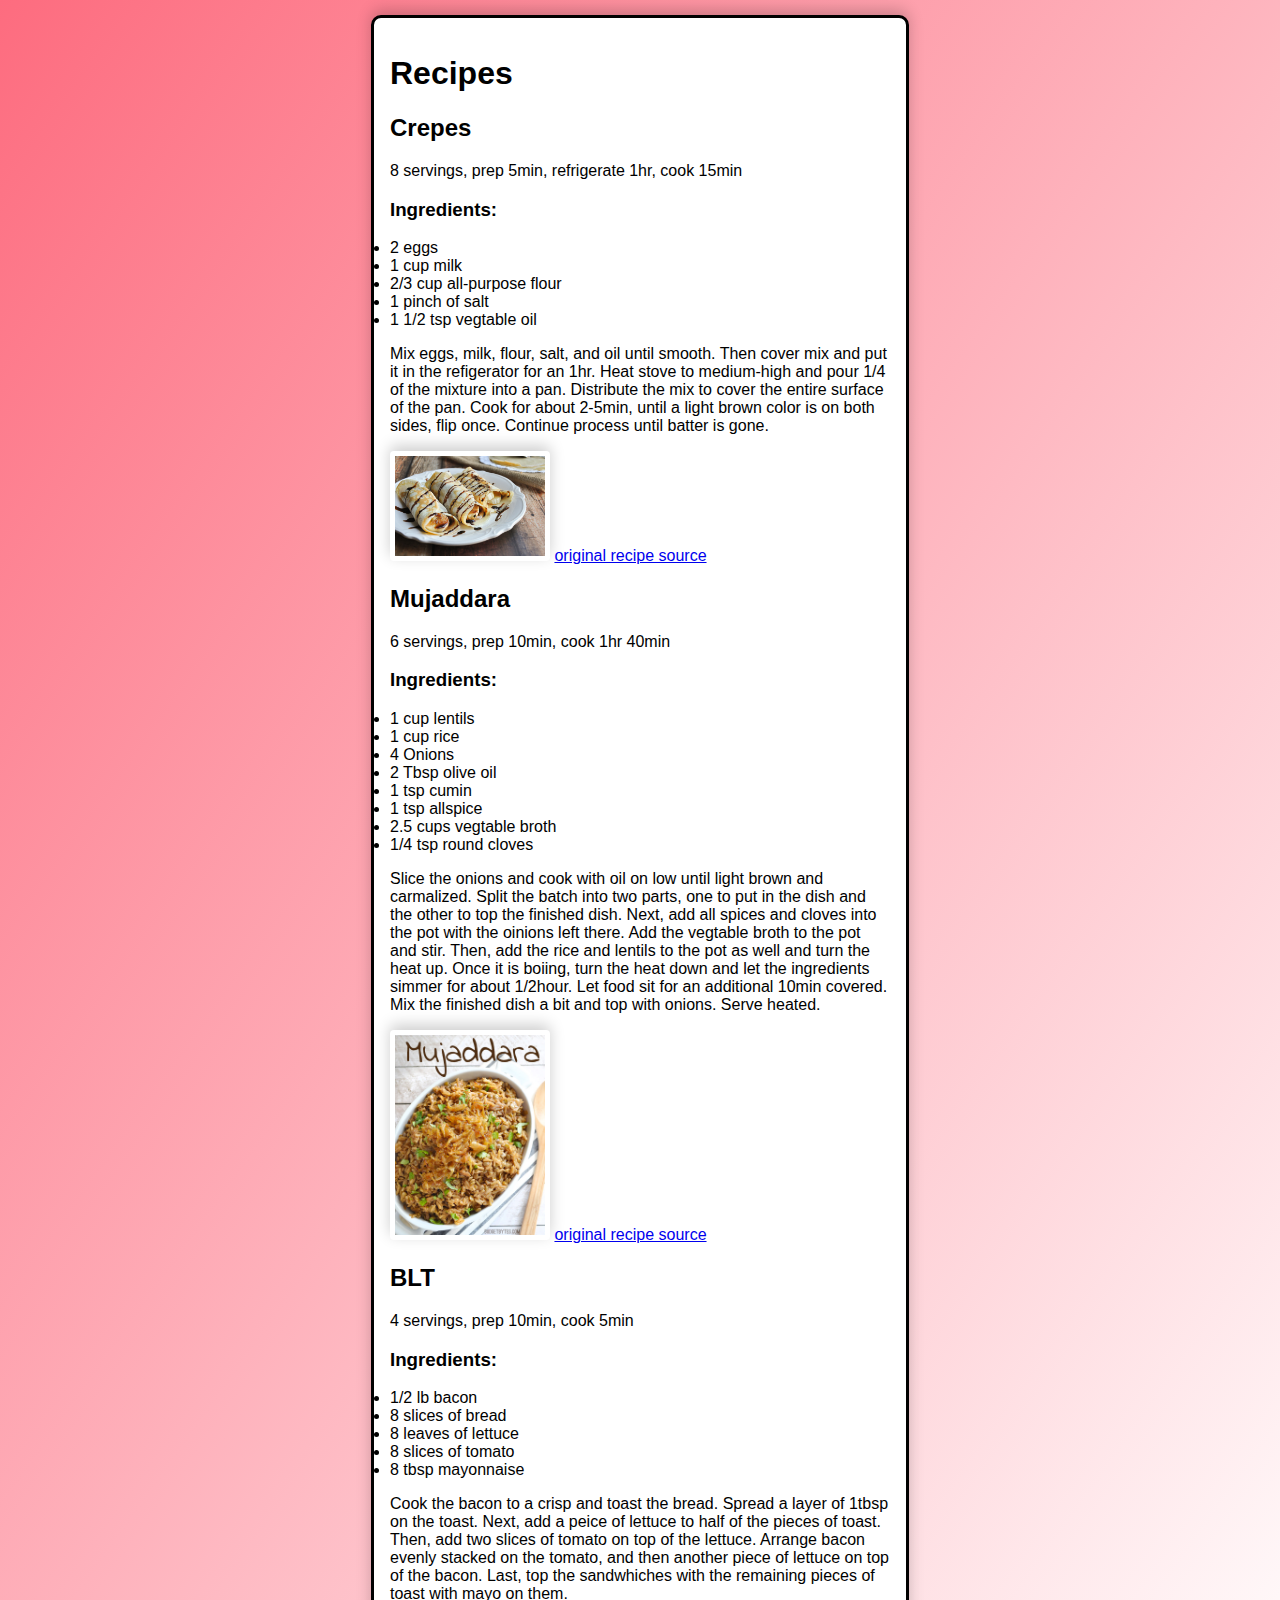
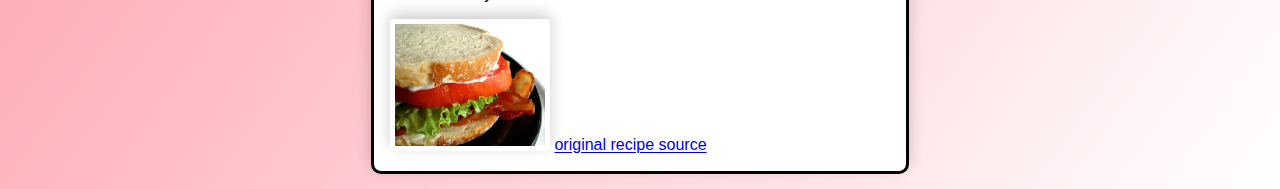
<file: Week6/recipes.html>
<!doctype html>
<html class="no-js" lang="en">
    <head>
        <meta charset="utf-8">
        <meta http-equiv="x-ua-compatible" content="ie=edge">
        <title>Recipes</title>
        <meta name="description" content="">
        <meta name="viewport" content="width=device-width, initial-scale=1">
        <link rel="stylesheet" href="recipestyle.css">
    </head>
    <body>
        <div class="recipes">
            <h1>Recipes</h1>
            <section id="recipe1">
                <h2>Crepes</h2>
                <p>8 servings, prep 5min, refrigerate 1hr, cook 15min</p>
                <h3>Ingredients:</h3>
                <li>2 eggs</li>
                <li>1 cup milk</li>
                <li>2/3 cup all-purpose flour</li>
                <li>1 pinch of salt</li>
                <li>1 1/2 tsp vegtable oil</li>
                <p>Mix eggs, milk, flour, salt, and oil until smooth. Then cover mix and put it in the refigerator for an 1hr. Heat stove to medium-high and pour 1/4 of the mixture into a pan. Distribute the mix to cover the entire surface of the pan. Cook for about 2-5min, until a light brown color is on both sides, flip once. Continue process until batter is gone.</p>
                <img src="crepes.jpg" alt="crepes">
                <a href="http://allrecipes.com/recipe/27188/crepes/">original recipe source</a>
            </section>
            <section id="recipe2">
                <h2>Mujaddara</h2>
                <p>6 servings, prep 10min, cook 1hr 40min</p>
                <h3>Ingredients:</h3>
                <li>1 cup lentils</li>
                <li>1 cup rice</li>
                <li>4 Onions</li>
                <li>2 Tbsp olive oil</li>
                <li>1 tsp cumin</li>
                <li>1 tsp allspice</li>
                <li>2.5 cups vegtable broth</li>
                <li>1/4 tsp round cloves</li>
                <p>Slice the onions and cook with oil on low until light brown and carmalized. Split the batch into two parts, one to put in the dish and the other to top the finished dish. Next, add all spices and cloves into the pot with the oinions left there. Add the vegtable broth to the pot and stir. Then, add the rice and lentils to the pot as well and turn the heat up. Once it is boiing, turn the heat down and let the ingredients simmer for about 1/2hour. Let food sit for an additional 10min covered. Mix the finished dish a bit and top with onions. Serve heated.</p>
                <img src="Mujaddara.jpg" alt="mujaddara">
                <a href="http://www.budgetbytes.com/2015/03/mujaddara/">original recipe source</a>
            </section>
            <section id="recipe3">
                <h2>BLT</h2>
                <p>4 servings, prep 10min, cook 5min</p>
                <h3>Ingredients:</h3>
                <li>1/2 lb bacon</li>
                <li>8 slices of bread</li>
                <li>8 leaves of lettuce</li>
                <li>8 slices of tomato</li>
                <li>8 tbsp mayonnaise</li>
                <p>Cook the bacon to a crisp and toast the bread. Spread a layer of 1tbsp on the toast. Next, add a peice of lettuce to half of the pieces of toast. Then, add two slices of tomato on top of the lettuce. Arrange bacon evenly stacked on the tomato, and then another piece of lettuce on top of the bacon. Last, top the sandwhiches with the remaining pieces of toast with mayo on them.</p>
                <img src="BLT.jpg" alt="">
                <a href="http://www.food.com/recipe/classic-blt-sandwich-129615">original recipe source</a>
            </section>
        </div>
    </body>
</html>
</file>
<file: Week5/indexstyle.css>
body{
	background-color: #ccc;
}

.mischools{
	background-color: #fff;
}

#msu h1 {
	color: green;
}
#umich h1 {
		color: blue;
}
</file>
<file: Project/mystyle.css>
body {
    background: #fff;
    margin: auto 0;
}

header{
    background: #2AD5C3;
    position: relative;
}
/***** My Large Name *****/
h1{
    margin: auto 0;
    text-align: center;
    font-family: 'Dancing Script', cursive;
    font-size: 125px;
}
/****** Nav Bar NO Stick and Stick After Scrolling ******/
.header nav{
    background-color: #2AD5C3;
    width: 100%;
}

#stick{
    position: fixed;
    top: 0;
    z-index:1;
    background-color: #2AD5C3;
    width: 100%;
}

.mypage span{
    display: inline-block;
    position: relative; 
}

.mypage span:before,
.mypage span:after {
  content: "";
  position: absolute;
  height: 12px;
  border-bottom: 3px solid #2AD5C3;
  /*border-top: 3px solid #2AD5C3;*/
  top: 0;
  width: 150px;
}

.mypage span:before {
  right: 100%;
  margin-right: 15px;
}

.mypage span:after {
  left: 100%;
  margin-left: 15px;
}

.nostick{
    width: 100%;
    top: 0;
    position:absolute;
    z-index:2;
}

.nav-link a{
    color: #000;
    font-family: Courier;
    font-size: 35px;
    text-decoration: none;
    padding-right: 35px;
    padding-bottom: 10px;
    padding-left: 60px;
    padding-top: 10px;
}
/***** section Headings and paragraphs *****/
.mypage{
    padding-top: 227px;
    position: absolute;
    z-index: auto;
}
.mypage h2{
    color: #000;
    font-family: Courier;
    font-size: 50px;
    text-align: center;
    padding-top: 25px;
    line-height: 0.5;
    text-align: center;
}

.mypage p{
    font-family: Courier;
    font-size: 25px;
    padding-right: 70px;
    padding-bottom: 50px;
    padding-left: 70px;
    text-align: justify;
    text-align: center;
}

/***** Nav links Spacing ******/
#bio{
    padding-top: 30px;
}
#experience{
    padding-top: 25px;
}
#projects{
    padding-top: 25px;
}
#gallery{
    padding-top: 25px;
}
#contact{
    padding-top: 25px;
}

/***** my large image Butterfly *****/

.border img{
    border: 7px solid #2AD5C3;
}

.meimg img{
    border-radius: 50%;
    display: block;
    margin-left: auto;
    margin-right: auto;
    max-width: 35%;
    filter: grayscale(100%);
    -webkit-filter: grayscale(100%);
    -moz-filter: grayscale(100%);
    filter: grayscale(100%);
    filter: gray;
    -webkit-filter: grayscale(1);
}

.meimg img:hover{
    filter: grayscale(0%);
    -webkit-filter: grayscale(0%);
    -moz-filter: grayscale(0%);
    filter: grayscale(0%);
    -webkit-filter: grayscale(0);
}

.mypage span{
    display: inline-block;
    position: relative; 
}

/***** Bio paragraph *****/

.hi p{
    text-align: justify;
}

.hello p{
    text-align: center;
    padding-bottom: 0px;
}

/***** experience section images and paragrphs *****/

.expclass{
    text-align: left;
    padding-bottom: 30px;
}

.expclass img{
    box-shadow: 25%;
    max-width: 10%;
    display: inline-block;
    margin: 0 0 0 300px;
}

.lifeguard p{
    padding-top: 0px;
    text-align: justify;
    margin: auto;
}

.lifeguard p img{
clear: left;
margin: 0 auto;
padding-right: 60px;
}

.lifeguard img{
    height: 120px;
    width: 145px;
    clear: left;
    margin: 5px;
    text-align: center;
}
.martinrea p{
    text-align: justify;
}
.martinrea p img{
    height: 145px;
    width: 195px;
    clear: left;
    margin: 5px;
    text-align: center;
    padding-right: 60px;
}
.union p{
    text-align: justify;
}
.union p img{
    height: 120px;
    width: 130px;
    /*border-radius: 10%;*/
    clear: left;
    /*padding-left: 100px;*/
    margin: 0 auto;
    padding-right: 60px;
    text-align: center;
}
.mentor p{
    text-align: justify;
}
.mentor p img{
    height: 105px;
    width: 95px;
    clear: left;
    margin: 0 auto;
    text-align: center;
    padding-right: 80px;
}

/***** Experience Section download Resume *****/
.resume nav{
    background-color: #2AD5C3;
    width: 241px;
    height: 40px;
    margin: 0 auto;
    /*border: 2px solid #000;*/
    box-shadow: 0 4px 8px 0 rgba(0, 0, 0, 0.5), 0 6px 20px 0 rgba(0, 0, 0, 0.20);
    box-shadow: 25%;
}

.resume a{
    color: #000;
    font-family: Courier;
    font-size: 25px;
    text-decoration: underline;
    text-align: center;
}

/***** Project Class ******/
.projclass h3{
    text-align: justify;
    font-family: Courier;
    padding-left: 74px;
    font-size: 30px;
    margin-bottom: 0px;
    margin-top: 1px;
}

.projclass h4{
    text-align: justify;
    font-family: Courier;
    font-style: italic;
    padding-left: 74px;
    font-size: 20px;
    margin-top: 0px;
}

.projdes p{
    text-align: justify;
    margin-bottom: 0px;
}
/****** Image Gallery *****/

.galleryclass p{
    padding-bottom: 10px;
    padding-left: 55px;
}

.images{
    margin-left: 250px;
    padding-right: 25px;
}
.images img{
    filter: grayscale(100%);
    -webkit-filter: grayscale(100%);
    -moz-filter: grayscale(100%);
    filter: grayscale(100%);
    filter: gray;
    -webkit-filter: grayscale(1);
    cursor: pointer;
    transition: 0.3s;
}
.images img:hover{
    filter: grayscale(0%);
    -webkit-filter: grayscale(0%);
    -moz-filter: grayscale(0%);
    filter: grayscale(0%);
    -webkit-filter: grayscale(0);
}

/***** Contact Images with links *****/

.contactclass{
    text-align: center;
    padding-bottom: 30px;
}

.contactclass img{
    border-radius: 50%;
    box-shadow: 0 4px 8px 0 rgba(0, 0, 0, 0.5), 0 6px 20px 0 rgba(0, 0, 0, 0.20);
    box-shadow: 25%;
    max-width: 10%;
    display: inline-block;
    margin: 0 40px 0 0;
}

.contp p{
    padding-bottom: 7px;
}

/****** MODAL STUFF *****/
/* The Modal (background) */
/*
.modal {
    display: none; 
    position: fixed; 
    z-index: 1;
    padding-top: 100px;
    left: 0;
    top: 0;
    width: 100%;
    height: 100%;
    overflow: auto;
    background-color: rgb(0,0,0);
    background-color: rgba(0,0,0,0.9);
}

/* Modal Content (Image) */
/*
.modal-content {
    margin: auto;
    display: block;
    width: 80%;
    max-width: 700px;
}

/* Caption of Modal Image (Image Text) - Same Width as the Image */
/*
#caption {
    margin: auto;
    display: block;
    width: 80%;
    max-width: 700px;
    text-align: center;
    color: #ccc;
    padding: 10px 0;
    height: 150px;
}

/* Add Animation - Zoom in the Modal */
/*
.modal-content, #caption { 
    -webkit-animation-name: zoom;
    -webkit-animation-duration: 0.6s;
    animation-name: zoom;
    animation-duration: 0.6s;
}
/*
@-webkit-keyframes zoom {
    from {-webkit-transform:scale(0)} 
    to {-webkit-transform:scale(1)}
}

@keyframes zoom {
    from {transform:scale(0)} 
    to {transform:scale(1)}
}

/* The Close Button */
/*
.close {
    position: absolute;
    top: 15px;
    right: 35px;
    color: #f1f1f1;
    font-size: 40px;
    font-weight: bold;
    transition: 0.3s;
}
/*
.close:hover,
.close:focus {
    color: #bbb;
    text-decoration: none;
    cursor: pointer;
}

/* 100% Image Width on Smaller Screens */
/*
@media only screen and (max-width: 700px){
    .modal-content {
        width: 100%;
    }
}
</file>
<file: Week4/conststyle.css>
body {
  /* #ccc is shorthand HEX for a light grey */
  background: #a9f9ef;
}
li{
	display: inline;
}
</file>
<file: Week6/recipestyle.css>
body {
  background: linear-gradient(to left top, #fff, #FD6C7F);
  font-family: Helvetica, sans-serif;
  margin: 0;
  padding: 0;
}

.recipes{
  margin: 0 auto;
  margin-top: 10px;
  padding: 1em;
  text-align: center;
  width: 500px;
  text-align: left;
  background-color: #fff;
  border-radius: 10px;
  border: 3px solid #000;
  box-shadow: 0 -5px 15px rgba(0,0,0,0.2);
  margin-top: 15px;
  margin-bottom: 15px;
}
.recipes img{
  width: 150px;
  border-radius: 4px;
  padding: 5px;
  box-shadow: 0 -5px 15px rgba(0,0,0,0.2);
}
</file>
